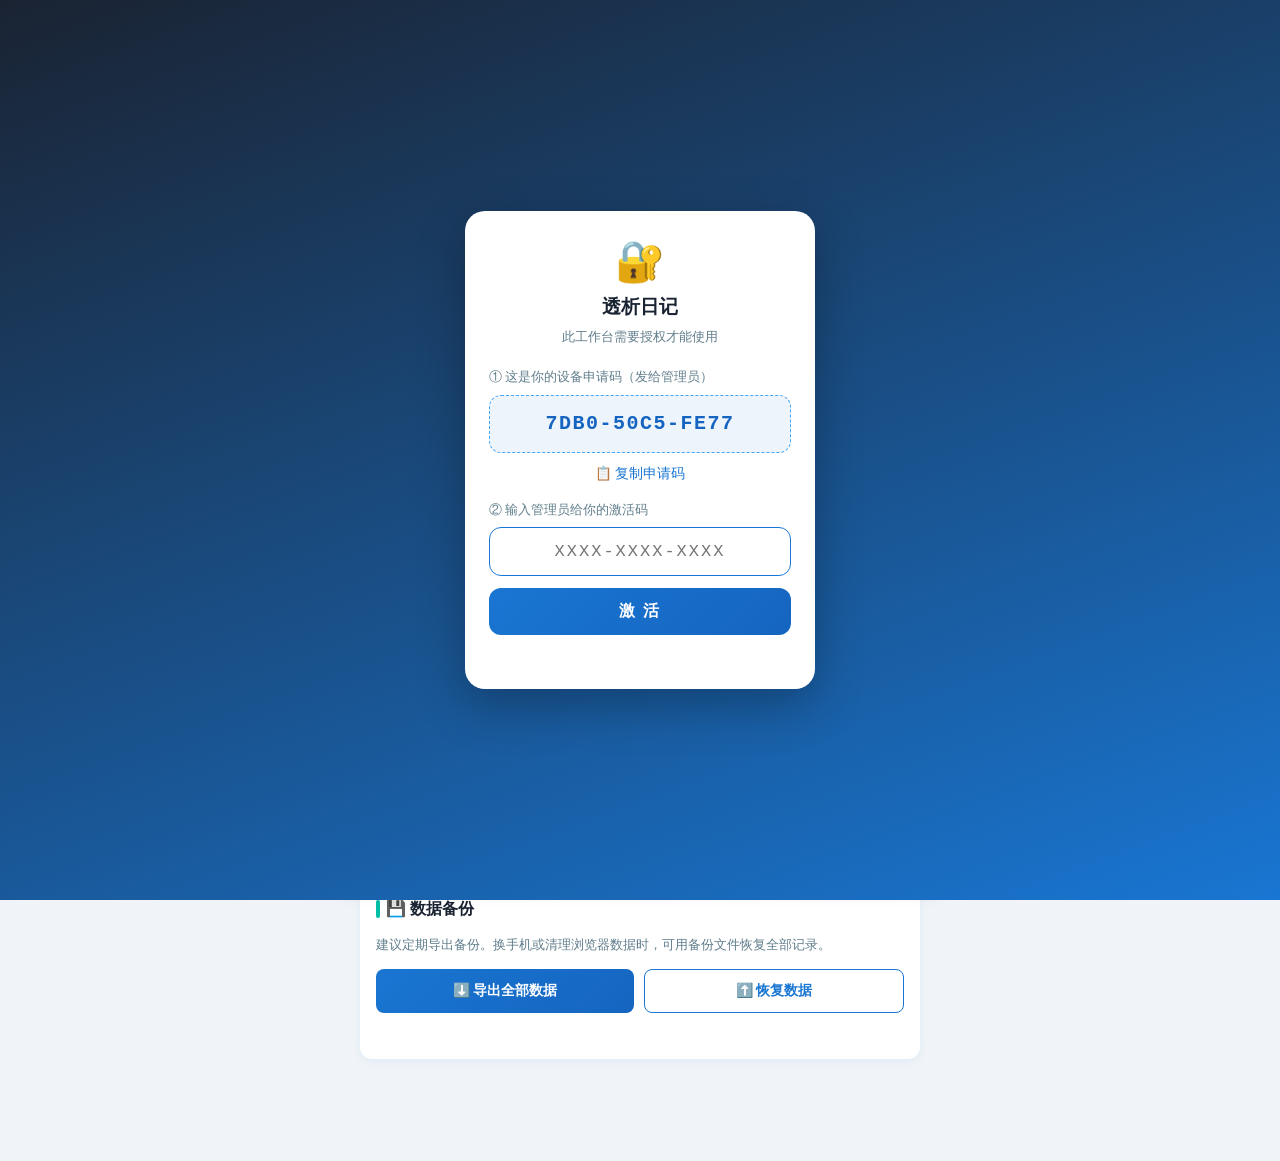
<file: index.html>
<!DOCTYPE html>
<html lang="zh-CN">
<head>
    <meta charset="UTF-8">
    <meta name="viewport" content="width=device-width, initial-scale=1.0, maximum-scale=1.0, user-scalable=no, viewport-fit=cover">
    <meta name="theme-color" content="#1976D2">
    <meta name="mobile-web-app-capable" content="yes">
    <meta name="apple-mobile-web-app-capable" content="yes">
    <meta name="apple-mobile-web-app-status-bar-style" content="default">
    <meta name="apple-mobile-web-app-title" content="透析日记">
    <link rel="manifest" href="manifest.json">
    <link rel="apple-touch-icon" sizes="180x180" href="icons/icon-192.png">
    <link rel="apple-touch-icon" href="icons/icon-192.png">
    <link rel="icon" type="image/png" sizes="192x192" href="icons/icon-192.png">
    <link rel="icon" type="image/svg+xml" href="icons/favicon.svg">
    <title>血液透析日记</title>
    <link rel="stylesheet" href="css/style.css">
    <script src="js/chart.umd.min.js" defer></script>
</head>
<body>
    <!-- 授权激活（一码一设备） -->
    <div id="actOverlay" class="act-overlay" style="display:none;">
        <div id="actBox" class="act-box">
            <div class="act-icon">🔐</div>
            <h2 class="act-title">透析日记</h2>
            <p class="act-sub">此工作台需要授权才能使用</p>
            <p class="act-label">① 这是你的设备申请码（发给管理员）</p>
            <div id="actReqCode" class="act-req-code">…</div>
            <button id="actCopyReq" class="act-copy-btn">📋 复制申请码</button>
            <p class="act-label">② 输入管理员给你的激活码</p>
            <input type="text" id="actInput" class="act-input" placeholder="XXXX-XXXX-XXXX" autocapitalize="characters" autocomplete="off" spellcheck="false">
            <button id="actSubmit" class="act-btn">激 活</button>
            <p id="actTip" class="act-tip"></p>
        </div>
    </div>

    <!-- 顶部标题栏 -->
    <header class="app-header">
        <h1>血液透析日记</h1>
        <button id="installBtn" class="install-btn hidden" aria-label="安装应用">安装</button>
    </header>

    <!-- 主内容区 -->
    <main id="app">

        <!-- Tab 1: 透析记录 -->
        <section id="tab-records" class="tab-page active">
            <!-- 第一次透析日期（小字条，点击设置） -->
            <div class="first-dialysis-bar" id="firstDialysisBar">
                <span class="fd-text" id="firstDialysisText" onclick="RecordManager.editFirstDate()"></span>
                <span class="fd-edit-wrap hidden" id="firstDialysisEdit">
                    <input type="date" id="firstDialysisDate" class="fd-input">
                    <button type="button" class="fd-ok" onclick="RecordManager.confirmFirstDate()">确定</button>
                    <button type="button" class="fd-cancel" onclick="RecordManager.cancelFirstDate()">取消</button>
                </span>
            </div>

            <!-- 干体重设置（默认折叠） -->
            <div class="card dry-weight-card collapsed" id="dryWeightCard">
                <h2 class="card-title collapse-toggle" id="dryWeightTitle" onclick="RecordManager.toggleDryWeight()">
                    <span class="collapse-icon" id="dryWeightIcon">▶</span>
                    干体重设置
                    <small class="collapse-tip" id="dryWeightTip">点击展开</small>
                </h2>
                <div class="collapse-body" id="dryWeightBody" style="display:none">
                    <p class="dry-weight-hint">干体重只需设置一次，后续自动带出用于计算涨水率</p>
                    <div class="dry-weight-row">
                        <input type="number" id="dryWeight" step="0.1" min="20" max="200" placeholder="如: 60.0" inputmode="decimal">
                        <span class="dry-weight-unit">kg</span>
                        <button type="button" id="saveDryWeightBtn" class="btn-primary">保存</button>
                    </div>
                </div>
                <div id="dryWeightDisplay" class="dry-weight-display hidden">
                    <span>当前干体重</span>
                    <strong id="dryWeightValue">— kg</strong>
                    <button type="button" id="editDryWeightBtn" class="btn-edit-small">修改</button>
                </div>
            </div>

            <!-- 新增记录表单（默认折叠） -->
            <div class="card form-collapse-card collapsed" id="recordFormCard">
                <h2 class="card-title collapse-toggle" id="formTitle" onclick="RecordManager.toggleForm()">
                    <span class="collapse-icon" id="recordFormIcon">▶</span>
                    新增透析记录
                    <small class="collapse-tip" id="recordFormTip">点击展开录入</small>
                </h2>
                <div class="collapse-body" id="recordFormBody" style="display:none">
                    <form id="recordForm" class="record-form">
                        <div class="form-row">
                            <label for="recordDate">日期</label>
                            <input type="date" id="recordDate" required inputmode="none">
                        </div>
                        <div class="form-row">
                            <label for="dialysisType">透析类型</label>
                            <select id="dialysisType" required>
                                <option value="HD">HD（血液透析）</option>
                                <option value="HDF">HDF（血液透析滤过）</option>
                                <option value="HP">HP（血液灌流）</option>
                                <option value="HFHD">HFHD（高通量透析）</option>
                                <option value="PD">PD（腹膜透析）</option>
                            </select>
                        </div>
                        <div class="form-row">
                            <label for="preWeight">透前体重 (kg)</label>
                            <input type="number" id="preWeight" step="0.1" min="20" max="200" placeholder="如: 65.5" required inputmode="decimal" enterkeyhint="next">
                            <span id="gainRateHint" class="gain-rate-hint"></span>
                        </div>
                        <div class="form-row">
                            <label for="clothesWeight">衣服重量 (kg) <small style="font-weight:400;color:var(--text-light)">选填，用于扣除计算涨水率</small></label>
                            <input type="number" id="clothesWeight" step="0.1" min="0" max="20" placeholder="如: 1.5" inputmode="decimal" enterkeyhint="next">
                        </div>
                        <div class="form-row">
                            <label>超滤量 (mL) <small style="font-weight:400;color:var(--text-light)">自动计算 = 透前体重 − 衣服 − 干体重</small></label>
                            <div class="uf-auto-box" id="ufAutoBox">
                                <span class="uf-value" id="ufValue">—</span>
                                <span class="uf-unit" id="ufUnit">mL</span>
                            </div>
                        </div>
                        <p class="uf-hint" id="ufHint"></p>
                        <div class="form-row">
                            <label for="postWeight">透后体重 (kg) <small style="font-weight:400;color:var(--text-light)">选填，下机后补填</small></label>
                            <input type="number" id="postWeight" step="0.1" min="20" max="200" placeholder="下机后填写" inputmode="decimal" enterkeyhint="next">
                        </div>
                        <div class="form-row">
                            <label>透析症状 <small style="font-weight:400;color:var(--text-light)">选填，点击选择</small></label>
                            <div class="symptom-tags" id="symptomTags">
                                <button type="button" class="symptom-tag" data-symptom="抽筋">抽筋</button>
                                <button type="button" class="symptom-tag" data-symptom="皮肤瘙痒">皮肤瘙痒</button>
                                <button type="button" class="symptom-tag" data-symptom="头晕">头晕</button>
                                <button type="button" class="symptom-tag" data-symptom="恶心呕吐">恶心呕吐</button>
                                <button type="button" class="symptom-tag" data-symptom="胸闷">胸闷</button>
                                <button type="button" class="symptom-tag" data-symptom="头痛">头痛</button>
                                <button type="button" class="symptom-tag" data-symptom="乏力">乏力</button>
                                <button type="button" class="symptom-tag" data-symptom="气短">气短</button>
                                <button type="button" class="symptom-tag" data-symptom="低血压">低血压</button>
                                <button type="button" class="symptom-tag" data-symptom="高血压">高血压</button>
                            </div>
                        </div>
                        <div class="form-row">
                            <label for="notes">备注</label>
                            <textarea id="notes" rows="2" placeholder="如有不适症状等可记录" enterkeyhint="done"></textarea>
                        </div>
                        <p class="form-tip">💡 可先保存透前数据，下机后再编辑补填透后体重</p>
                        <button type="submit" class="btn-primary">保存记录</button>
                        <button type="button" id="cancelEditBtn" class="btn-cancel hidden">取消编辑</button>
                    </form>
                </div>
            </div>

            <!-- 历史记录（主要区域，占大篇幅） -->
            <div class="card record-list-card">
                <div class="card-header-row">
                    <h2 class="card-title">历史记录</h2>
                    <span id="recordCount" class="badge">0 条</span>
                    <button type="button" id="exportBtn" class="btn-export">导出给医生</button>
                </div>
                <div id="recordList" class="record-list">
                    <p class="empty-hint">暂无记录，开始添加第一条吧</p>
                </div>
            </div>

            <!-- 数据备份与恢复 -->
            <div class="card backup-card">
                <h2 class="card-title">💾 数据备份</h2>
                <p class="backup-hint">建议定期导出备份。换手机或清理浏览器数据时，可用备份文件恢复全部记录。</p>
                <div class="backup-actions">
                    <button type="button" id="backupBtn" class="btn-backup">⬇️ 导出全部数据</button>
                    <button type="button" id="restoreBtn" class="btn-restore">⬆️ 恢复数据</button>
                </div>
                <input type="file" id="restoreFile" accept=".json,application/json" style="display:none">
                <p class="backup-status" id="backupStatus"></p>
            </div>
        </section>

        <!-- Tab 2: 统计 -->
        <section id="tab-stats" class="tab-page">
            <!-- 月份选择器 -->
            <div class="card">
                <div class="month-selector">
                    <button type="button" id="statsPrevMonth" class="month-nav-btn" aria-label="上个月">‹</button>
                    <span id="statsMonthLabel" class="month-label">2026年8月</span>
                    <button type="button" id="statsNextMonth" class="month-nav-btn" aria-label="下个月">›</button>
                </div>
            </div>

            <!-- 概览卡片 -->
            <div class="stats-overview">
                <div class="stat-card">
                    <span class="stat-value" id="monthDialysisCount">0</span>
                    <span class="stat-label">本月透析</span>
                </div>
                <div class="stat-card">
                    <span class="stat-value" id="monthAvgFluid">0 L</span>
                    <span class="stat-label">平均超滤量</span>
                </div>
                <div class="stat-card">
                    <span class="stat-value" id="monthAvgGainRate">—</span>
                    <span class="stat-label">平均涨水率</span>
                </div>
            </div>

            <!-- 体重趋势 -->
            <div class="card">
                <h2 class="card-title">体重变化趋势</h2>
                <div class="chart-container">
                    <canvas id="weightChart"></canvas>
                </div>
            </div>

            <!-- 超滤量趋势 -->
            <div class="card">
                <h2 class="card-title">超滤量趋势</h2>
                <div class="chart-container">
                    <canvas id="fluidChart"></canvas>
                </div>
                <p id="fluidChartNote" class="fluid-chart-note hidden"></p>
            </div>

            <!-- 透析类型占比 -->
            <div class="card">
                <h2 class="card-title">透析类型占比</h2>
                <div class="chart-container">
                    <canvas id="typeChart"></canvas>
                </div>
            </div>
        </section>

        <!-- Tab 3: 化验指标 -->
        <section id="tab-metrics" class="tab-page">
            <!-- 新增检查表单（默认折叠，点击标题展开） -->
            <div class="card metric-form-card collapsed" id="metricFormCard">
                <h2 class="card-title metric-form-toggle" id="metricFormTitle" onclick="MetricsManager.toggleForm()">
                    <span class="metric-toggle-icon" id="metricFormIcon">▶</span>
                    记录检查指标
                    <small class="metric-toggle-tip">点击展开录入</small>
                </h2>
                <div class="metric-form-body" id="metricFormBody" style="display:none">
                    <p class="metric-hint">定期复查后录入，各项均选填，有什么填什么，方便对比变化</p>
                    <form id="metricForm" class="metric-form">
                        <div class="form-row">
                            <label for="metricDate">检查日期</label>
                            <input type="date" id="metricDate" required inputmode="none">
                        </div>
                        <p class="metric-group-label">贫血 / 营养</p>
                        <div class="metric-input-grid">
                            <div class="metric-field">
                                <label for="metric_hb">血红蛋白 <small>g/L</small></label>
                                <input type="number" id="metric_hb" step="0.01" min="20" max="300" placeholder="目标 110-130" inputmode="decimal" enterkeyhint="next">
                            </div>
                            <div class="metric-field">
                                <label for="metric_alb">白蛋白 <small>g/L</small></label>
                                <input type="number" id="metric_alb" step="0.01" min="10" max="70" placeholder="目标 ≥40" inputmode="decimal" enterkeyhint="next">
                            </div>
                        </div>
                        <p class="metric-group-label">电解质</p>
                        <div class="metric-input-grid">
                            <div class="metric-field">
                                <label for="metric_k">血钾 <small>mmol/L</small></label>
                                <input type="number" id="metric_k" step="0.01" min="1" max="10" placeholder="目标 3.5-5.3" inputmode="decimal" enterkeyhint="next">
                            </div>
                            <div class="metric-field">
                                <label for="metric_na">血钠 <small>mmol/L</small></label>
                                <input type="number" id="metric_na" step="0.01" min="100" max="180" placeholder="目标 135-145" inputmode="decimal" enterkeyhint="next">
                            </div>
                            <div class="metric-field">
                                <label for="metric_ca">血钙 <small>mmol/L</small></label>
                                <input type="number" id="metric_ca" step="0.01" min="1" max="5" placeholder="目标 2.1-2.5" inputmode="decimal" enterkeyhint="next">
                            </div>
                            <div class="metric-field">
                                <label for="metric_p">血磷 <small>mmol/L</small></label>
                                <input type="number" id="metric_p" step="0.01" min="0.3" max="5" placeholder="目标 1.13-1.78" inputmode="decimal" enterkeyhint="done">
                            </div>
                        </div>
                        <p class="metric-group-label">骨代谢</p>
                        <div class="metric-input-grid">
                            <div class="metric-field">
                                <label for="metric_pth">甲状旁腺激素 PTH <small>pg/mL</small></label>
                                <input type="number" id="metric_pth" step="0.01" min="5" max="3000" placeholder="目标 150-300" inputmode="decimal" enterkeyhint="done">
                            </div>
                        </div>
                        <button type="submit" class="btn-primary">保存指标</button>
                        <button type="button" id="cancelMetricEditBtn" class="btn-cancel hidden">取消编辑</button>
                    </form>
                </div>
            </div>

            <!-- 指标记录表格（主要区域，占大篇幅） -->
            <div class="card metric-table-card">
                <div class="card-header-row">
                    <h2 class="card-title">检查记录</h2>
                    <span id="metricCount" class="badge">0 条</span>
                </div>
                <div class="metric-table-wrap">
                    <table class="metric-table" id="metricTable">
                        <thead></thead>
                        <tbody></tbody>
                    </table>
                </div>
                <p class="metric-legend">🔴 偏高于目标范围　🟠 低于目标范围　↑↓ 相对上次检查的变化</p>
                <p class="food-source">目标范围参考 KDOQI 指南及中国肾性贫血/CKD-MBD 诊疗指南（透析患者），仅供自我监测参考，具体以医生解读为准</p>
            </div>

            <!-- 透析充分性计算器（Kt/V） -->
            <div class="card metric-form-card collapsed" id="ktvCard">
                <h2 class="card-title metric-form-toggle" id="ktvTitle" onclick="MetricsManager.toggleKtv()">
                    <span class="metric-toggle-icon" id="ktvIcon">▶</span>
                    透析充分性计算（Kt/V）
                    <small class="metric-toggle-tip">点击展开计算</small>
                </h2>
                <div class="metric-form-body" id="ktvBody" style="display:none">
                    <p class="metric-hint">录入本次透析的化验与治疗参数，自动算出 Kt/V、URR 与是否达标</p>

                    <p class="metric-group-label">方式一：导入本次透析记录（可选）</p>
                    <div class="ktv-import-row">
                        <select id="ktvRecordSelect" class="ktv-select">
                            <option value="">选择一条透析记录自动带入</option>
                        </select>
                        <button type="button" class="btn-outline-small" onclick="MetricsManager.importFromRecord()">带入</button>
                    </div>

                    <p class="metric-group-label">血尿素氮（透前 / 透后）</p>
                    <div class="metric-input-grid">
                        <div class="metric-field">
                            <label for="ktv_bunPre">透前 BUN <small>mmol/L</small></label>
                            <input type="number" id="ktv_bunPre" step="0.01" min="1" max="80" placeholder="如 26.5" inputmode="decimal" enterkeyhint="next">
                        </div>
                        <div class="metric-field">
                            <label for="ktv_bunPost">透后 BUN <small>mmol/L</small></label>
                            <input type="number" id="ktv_bunPost" step="0.01" min="0.5" max="60" placeholder="如 7.2" inputmode="decimal" enterkeyhint="done">
                        </div>
                    </div>

                    <p class="metric-group-label">治疗参数</p>
                    <div class="metric-input-grid">
                        <div class="metric-field">
                            <label for="ktv_ufVol">超滤量 <small>mL</small></label>
                            <input type="number" id="ktv_ufVol" step="10" min="0" max="10000" placeholder="如 2000" inputmode="decimal" enterkeyhint="next">
                        </div>
                        <div class="metric-field">
                            <label for="ktv_duration">治疗时长 <small>小时</small></label>
                            <input type="number" id="ktv_duration" step="0.1" min="0.5" max="12" placeholder="如 4" inputmode="decimal" enterkeyhint="next">
                        </div>
                        <div class="metric-field">
                            <label for="ktv_preWeight">透前体重 <small>kg</small></label>
                            <input type="number" id="ktv_preWeight" step="0.1" min="20" max="200" placeholder="如 60" inputmode="decimal" enterkeyhint="next">
                        </div>
                        <div class="metric-field">
                            <label for="ktv_postWeight">透后体重 <small>kg</small></label>
                            <input type="number" id="ktv_postWeight" step="0.1" min="20" max="200" placeholder="自动算 = 透前 − 超滤" inputmode="decimal" enterkeyhint="done">
                        </div>
                    </div>

                    <!-- 不常用参数：使用默认值即可 -->
                    <div class="ktv-adv-toggle" onclick="MetricsManager.toggleKtvAdvanced()">
                        <span id="ktvAdvIcon">▶</span> 高级参数（一般无需修改）
                    </div>
                    <div id="ktvAdvBody" class="metric-input-grid" style="display:none">
                        <div class="metric-field">
                            <label for="ktv_age">年龄 <small>岁</small></label>
                            <input type="number" id="ktv_age" step="1" min="10" max="110" placeholder="选填，用于 Watson 公式" inputmode="numeric">
                        </div>
                        <div class="metric-field">
                            <label for="ktv_sex">性别</label>
                            <select id="ktv_sex" class="ktv-select">
                                <option value="male">男</option>
                                <option value="female">女</option>
                            </select>
                        </div>
                        <div class="metric-field">
                            <label for="ktv_height">身高 <small>cm</small></label>
                            <input type="number" id="ktv_height" step="0.5" min="100" max="220" placeholder="选填，如 170" inputmode="decimal">
                        </div>
                        <div class="metric-field">
                            <label for="ktv_v">尿素分布容积 V <small>L</small></label>
                            <input type="number" id="ktv_v" step="0.1" min="15" max="80" placeholder="留空则按体重×0.58" inputmode="decimal">
                        </div>
                    </div>

                    <!-- 计算结果 -->
                    <div class="ktv-result" id="ktvResult">
                        <div class="ktv-result-empty">录入 BUN 与治疗时长后自动计算</div>
                    </div>

                    <form id="ktvSaveForm" class="ktv-save-row hidden">
                        <input type="date" id="ktvSaveDate" class="ktv-select">
                        <button type="submit" class="btn-primary">保存这次结果</button>
                    </form>

                    <div id="ktvHistory"></div>

                    <p class="food-source">公式：Kt/V(sp) = −ln(R − 0.008×t) + (4 − 3.5R)×UF/W（Daugirdas 第二版）；URR = (透前−透后)/透前×100%。目标 Kt/V ≥ 1.2、URR ≥ 65%（KDOQI / 中国血液透析充分性共识）。本工具仅供自我监测，实际透析剂量请以医院检测（如 Kt/V 机器测定）为准</p>
                </div>
            </div>
        </section>

        <!-- Tab 4: 血压记录 -->
        <section id="tab-bp" class="tab-page">
            <!-- 摘要卡：最近一次 + 近7天平均 -->
            <div class="card bp-summary-card">
                <h2 class="card-title">血压概况</h2>
                <div id="bpSummary"></div>
            </div>

            <!-- 录入表单（默认折叠） -->
            <div class="card metric-form-card collapsed" id="bpFormCard">
                <h2 class="card-title metric-form-toggle" id="bpFormTitle" onclick="BpManager.toggleForm()">
                    <span class="metric-toggle-icon" id="bpFormIcon">▶</span>
                    记录血压
                    <small class="metric-toggle-tip">点击展开录入</small>
                </h2>
                <div class="metric-form-body" id="bpFormBody" style="display:none">
                    <p class="metric-hint">居家自测血压随手记，自动判断高低并画出变化趋势</p>
                    <form id="bpForm" class="bp-form">
                        <div class="bp-input-row">
                            <div class="bp-field">
                                <label for="bpSys">收缩压（高压）<small>mmHg</small></label>
                                <input type="number" id="bpSys" inputmode="numeric" min="40" max="300" placeholder="如 130" required enterkeyhint="next">
                            </div>
                            <span class="bp-slash">/</span>
                            <div class="bp-field">
                                <label for="bpDia">舒张压（低压）<small>mmHg</small></label>
                                <input type="number" id="bpDia" inputmode="numeric" min="20" max="200" placeholder="如 80" required enterkeyhint="next">
                            </div>
                        </div>
                        <div class="bp-input-row">
                            <div class="bp-field">
                                <label for="bpPulse">脉搏 <small>次/分（选填）</small></label>
                                <input type="number" id="bpPulse" inputmode="numeric" min="20" max="250" placeholder="如 72" enterkeyhint="next">
                            </div>
                            <div class="bp-field">
                                <label for="bpDate">日期</label>
                                <input type="date" id="bpDate" inputmode="none">
                            </div>
                            <div class="bp-field">
                                <label for="bpTime">时间</label>
                                <input type="time" id="bpTime" inputmode="none">
                            </div>
                        </div>
                        <div class="bp-field bp-note-field">
                            <label for="bpNote">备注 <small>选填，如：服药后、头晕、运动后</small></label>
                            <input type="text" id="bpNote" maxlength="60" placeholder="记点什么，方便日后回想当时情况" enterkeyhint="done">
                        </div>
                        <button type="submit" class="btn-primary">保存记录</button>
                        <button type="button" id="cancelBpEditBtn" class="btn-cancel hidden">取消编辑</button>
                    </form>
                </div>
            </div>

            <!-- 趋势图 -->
            <div class="card" id="bpChartWrap">
                <div class="card-header-row">
                    <h2 class="card-title">血压趋势</h2>
                    <span class="bp-chart-hint">最近 14 次</span>
                </div>
                <div class="bp-chart-box">
                    <canvas id="bpChart"></canvas>
                </div>
                <p class="bp-legend">🔴 收缩压　🔵 舒张压　⚪ 脉搏（虚线）</p>
            </div>
            <div class="card hidden" id="bpChartEmpty">
                <p class="empty-hint">记录满 2 次后这里会显示血压变化曲线</p>
            </div>

            <!-- 记录列表 -->
            <div class="card">
                <div class="card-header-row">
                    <h2 class="card-title">全部记录</h2>
                    <span id="bpCount" class="badge">0 条</span>
                </div>
                <div id="bpList" class="bp-list">
                    <p class="empty-hint">暂无血压记录</p>
                </div>
                <p class="food-source">血压分级依据《中国高血压防治指南》及透析患者常用参考值，仅供自我监测，具体以医生判断为准</p>
            </div>
        </section>
        <!-- Tab 5: 钾/磷含量食物 -->
        <section id="tab-foods" class="tab-page">
            <div class="card">
                <!-- 矿物质/营养素切换：钾 / 磷 / 优质蛋白 -->
                <div class="mineral-switch" id="mineralSwitch">
                    <button type="button" class="mineral-switch-btn active" data-mineral="k">钾含量</button>
                    <button type="button" class="mineral-switch-btn" data-mineral="p">磷含量</button>
                    <button type="button" class="mineral-switch-btn" data-mineral="pr">优质蛋白</button>
                </div>
                <h2 class="card-title" id="foodCardTitle">钾含量食物参考</h2>
                <p class="food-intro" id="foodIntro">
                    透析患者需控制钾摄入，每日建议 <strong>2-3g</strong> 钾。
                </p>
                <p class="food-disclaimer" id="foodDisclaimer">仅供参考，具体以实际食物钾含量为准</p>
                <div class="food-search-box">
                    <input type="text" id="foodSearch" placeholder="搜索食物名称，如：香蕉、菠菜..." autocomplete="off" inputmode="search" enterkeyhint="search">
                    <span class="food-search-icon">🔍</span>
                </div>
                <div id="foodSearchResult" class="food-search-result"></div>
                <div class="food-tabs" id="foodLevelTabs">
                    <button class="food-tab-btn active" data-level="low">
                        <span class="food-tab-icon green"></span><span class="food-tab-label">低钾</span>
                        <small class="food-tab-range">&lt;150mg</small>
                    </button>
                    <button class="food-tab-btn" data-level="mid">
                        <span class="food-tab-icon yellow"></span><span class="food-tab-label">中钾</span>
                        <small class="food-tab-range">150-250mg</small>
                    </button>
                    <button class="food-tab-btn" data-level="high">
                        <span class="food-tab-icon red"></span><span class="food-tab-label">高钾</span>
                        <small class="food-tab-range">&gt;250mg</small>
                    </button>
                </div>
                <div class="food-sort-bar">
                    <button type="button" id="foodSortBtn" class="food-sort-btn" onclick="App.toggleFoodSortMode()">⇅ 调整类别顺序</button>
                    <span class="food-sort-hint hidden" id="foodSortHint">按住右侧 ≡ 上下拖动分类，改完点「完成」</span>
                </div>
                <div id="foodList" class="food-list"></div>
                <p class="food-source" id="foodSource">数据来源：《中国食物成分表·标准版（第6版）》+《成人慢性肾脏病食养指南（2024年版）》+ 武汉第三医院/复旦中山医院透析患者饮食指南</p>
            </div>
        </section>

        <!-- Tab 6: 任务管理 -->
        <section id="tab-tasks" class="tab-page">
            <div class="card">
                <h2 class="card-title">任务管理</h2>
                <div id="taskDueBanner" class="task-due-banner hidden"></div>
                <form id="taskForm" class="task-form">
                    <input type="text" id="taskInput" placeholder="输入任务名称..." maxlength="50" required inputmode="text" enterkeyhint="done">
                    <input type="date" id="taskDate" class="task-date-input" aria-label="任务日期">
                    <input type="time" id="taskTime" class="task-time-input" aria-label="提醒时间" step="300">
                    <button type="submit" class="btn-primary">添加</button>
                </form>
                <div id="taskList" class="task-list">
                    <p class="empty-hint">暂无任务</p>
                </div>
            </div>
        </section>

    </main>

    <!-- 底部导航 -->
    <nav class="bottom-nav">
        <button class="nav-btn active" data-tab="records">
            <svg viewBox="0 0 24 24" width="24" height="24" fill="currentColor">
                <path d="M19 3h-4.18C14.4 1.84 13.3 1 12 1s-2.4.84-2.82 2H5c-1.1 0-2 .9-2 2v14c0 1.1.9 2 2 2h14c1.1 0 2-.9 2-2V5c0-1.1-.9-2-2-2zM7 17v-2h6v2H7zm10 0h-2v-2h2v2zm0-4H7v-2h10v2z"/>
            </svg>
            <span>记录</span>
        </button>
        <button class="nav-btn" data-tab="stats">
            <svg viewBox="0 0 24 24" width="24" height="24" fill="currentColor">
                <path d="M3.5 18.5l6-6.01 4 4L22 6.92l-1.41-1.41-7.09 7.97-4-4L2 17l1.5 1.5z"/>
            </svg>
            <span>统计</span>
        </button>
        <button class="nav-btn" data-tab="metrics">
            <svg viewBox="0 0 24 24" width="24" height="24" fill="currentColor">
                <path d="M13 11.33 18 18H6l5-6.67V6h2m3.96-4H7.04c-.42 0-.65.48-.39.81L9 6v4.67L3.2 18.4c-.49.66-.02 1.6.8 1.6h16c.82 0 1.29-.94.8-1.6L15 10.67V6l2.35-3.19c.26-.33.03-.81-.39-.81z"/>
            </svg>
            <span>指标</span>
        </button>
        <button class="nav-btn" data-tab="bp">
            <svg viewBox="0 0 24 24" width="24" height="24" fill="currentColor">
                <path d="M20.57 14.86L22 13.43 20.57 12 17 15.57 8.43 7 12 3.43 10.57 2 9.14 3.43 7.71 2 5.57 4.14 4.14 2.71 2.71 4.14 4.14 5.57 2 7.71 3.43 9.14 2 10.57 3.43 12 7 8.43 15.57 17 12 20.57 13.43 22 14.86 20.57 16.29 22 18.43 19.86 19.86 21.29 21.29 19.86 19.86 18.43 22 16.29 20.57 14.86zM12 15.5c-1.93 0-3.5-1.57-3.5-3.5s1.57-3.5 3.5-3.5 3.5 1.57 3.5 3.5-1.57 3.5-3.5 3.5z"/>
            </svg>
            <span>血压</span>
        </button>
        <button class="nav-btn" data-tab="foods">
            <svg viewBox="0 0 24 24" width="24" height="24" fill="currentColor">
                <path d="M11 9H9V2H7v7H5V2H3v7c0 2.12 1.66 3.84 3.75 3.97V22h2.5v-9.03C11.34 12.84 13 11.12 13 9V2h-2v7zm5-3v8h2.5v8H21V2c-2.76 0-5 2.24-5 4z"/>
            </svg>
            <span>食物</span>
        </button>
        <button class="nav-btn" data-tab="tasks">
            <svg viewBox="0 0 24 24" width="24" height="24" fill="currentColor">
                <path d="M19 3h-4.18C14.4 1.84 13.3 1 12 1s-2.4.84-2.82 2H5c-1.1 0-2 .9-2 2v14c0 1.1.9 2 2 2h14c1.1 0 2-.9 2-2V5c0-1.1-.9-2-2-2zm-7 0c.55 0 1 .45 1 1s-.45 1-1 1-1-.45-1-1 .45-1 1-1zm-2 14l-4-4 1.41-1.41L10 14.17l6.59-6.59L18 9l-8 8z"/>
            </svg>
            <span>任务</span>
        </button>
    </nav>

    <!-- Toast 提示 -->
    <div id="toast" class="toast"></div>

    <script src="js/foods.js" defer></script>
    <script src="js/foods-extra.js" defer></script>
    <script src="js/foods-update.js" defer></script>
    <script src="js/tasks.js" defer></script>
    <script src="js/blood-pressure.js" defer></script>
    <script src="js/metrics.js" defer></script>
    <script src="js/records.js" defer></script>
    <script src="js/stats.js" defer></script>
    <script src="js/backup.js" defer></script>
    <script src="js/activation.js" defer></script>
    <script src="js/app.js" defer></script>
</body>
</html>
</file>
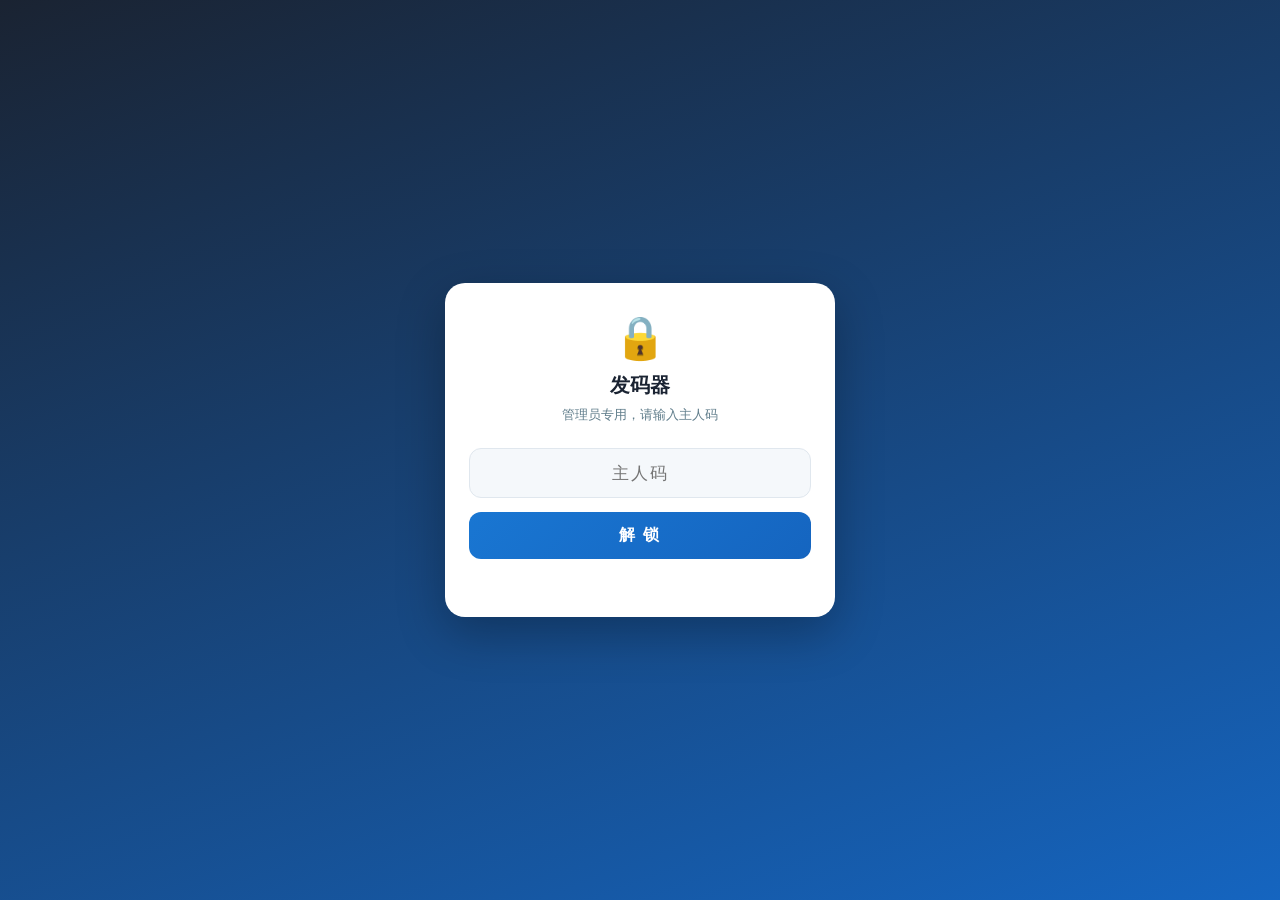
<file: issuer/issuer.html>
<!DOCTYPE html>
<html lang="zh-CN">
<head>
<meta charset="UTF-8">
<meta name="viewport" content="width=device-width, initial-scale=1.0, maximum-scale=1.0, user-scalable=no, viewport-fit=cover">
<meta name="theme-color" content="#1565C0">
<meta name="mobile-web-app-capable" content="yes">
<meta name="apple-mobile-web-app-capable" content="yes">
<meta name="apple-mobile-web-app-status-bar-style" content="default">
<meta name="apple-mobile-web-app-title" content="发码器">
<link rel="manifest" href="manifest.json">
<link rel="apple-touch-icon" href="icon-key-192.png">
<link rel="icon" type="image/png" href="icon-key-192.png">
<title>发码器 · 管理员专用</title>
<style>
* { margin: 0; padding: 0; box-sizing: border-box; }
body {
    font-family: -apple-system, BlinkMacSystemFont, "PingFang SC", "Microsoft YaHei", sans-serif;
    background: linear-gradient(160deg, #1A2332 0%, #1565C0 100%);
    min-height: 100vh;
    display: flex;
    align-items: center;
    justify-content: center;
    padding: 20px;
    -webkit-tap-highlight-color: transparent;
}
.card {
    width: 100%;
    max-width: 390px;
    background: #fff;
    border-radius: 20px;
    padding: 30px 24px;
    box-shadow: 0 16px 48px rgba(0,0,0,.28);
    text-align: center;
}
h1 { font-size: 20px; color: #1A2332; margin-bottom: 6px; }
.sub { font-size: 13px; color: #607D8B; margin-bottom: 22px; line-height: 1.6; }
label { display: block; font-size: 13px; color: #607D8B; text-align: left; margin-bottom: 6px; }
input {
    width: 100%;
    padding: 14px;
    font-size: 17px;
    letter-spacing: 2px;
    text-align: center;
    font-family: 'SF Mono', Menlo, Consolas, monospace;
    border: 1.5px solid #E0E7EE;
    border-radius: 12px;
    background: #F5F8FB;
    outline: none;
    margin-bottom: 14px;
}
input:focus { border-color: #1976D2; background: #fff; }
button {
    width: 100%;
    padding: 13px;
    font-size: 16px;
    font-weight: 600;
    letter-spacing: 2px;
    color: #fff;
    background: linear-gradient(135deg, #1976D2, #1565C0);
    border: none;
    border-radius: 12px;
    cursor: pointer;
    -webkit-tap-highlight-color: transparent;
}
button:active { transform: scale(.98); }
button.plain {
    background: #fff;
    color: #1976D2;
    border: 1.5px solid #1976D2;
    margin-top: 10px;
    letter-spacing: 1px;
}
.result { display: none; margin-top: 18px; }
.code {
    font-family: 'SF Mono', Menlo, Consolas, monospace;
    font-size: 24px;
    font-weight: 700;
    letter-spacing: 2px;
    color: #1565C0;
    background: #EDF4FC;
    border: 1.5px dashed #42A5F5;
    border-radius: 12px;
    padding: 16px 10px;
    margin-bottom: 12px;
    user-select: all;
    -webkit-user-select: all;
}
.tip { font-size: 12px; color: #90A4AE; margin-top: 14px; line-height: 1.6; }
.err { color: #E53935; font-size: 13px; margin-top: 10px; min-height: 18px; }
.install {
    display: none;
    margin-top: 16px;
    font-size: 12.5px;
    color: #1565C0;
    background: #EDF4FC;
    border: 1px dashed #42A5F5;
    border-radius: 10px;
    padding: 10px;
    line-height: 1.6;
}
.hidden { display: none !important; }
/* 锁屏 */
#lockCard .lock-icon { font-size: 42px; margin-bottom: 10px; }
</style>
</head>
<body>

<!-- 主人码锁 -->
<div class="card" id="lockCard">
    <div class="lock-icon">🔒</div>
    <h1>发码器</h1>
    <p class="sub">管理员专用，请输入主人码</p>
    <input type="password" id="lockPass" placeholder="主人码" autocomplete="current-password">
    <button id="lockBtn">解 锁</button>
    <p class="err" id="lockErr"></p>
</div>

<!-- 发码主界面 -->
<div class="card hidden" id="mainCard">
    <h1>🔑 发码器</h1>
    <p class="sub" id="ownerBadge" style="display:none;color:#43A047;font-weight:600;">👑 主人设备 · 已免密进入</p>
    <p class="sub">对方把他设备上的「申请码」发给你，<br>粘贴到下面，生成只对他设备有效的激活码。</p>
    <label>对方的申请码</label>
    <input id="req" placeholder="XXXX-XXXX-XXXX" autocapitalize="characters" autocomplete="off" spellcheck="false">
    <button id="genBtn">生成激活码</button>
    <button class="plain" id="pasteBtn" style="margin-top:10px;">📋 粘贴申请码并生成（无需键盘）</button>
    <p class="err" id="err"></p>
    <div class="result" id="result">
        <label>发给对方的激活码</label>
        <div class="code" id="out"></div>
        <button class="plain" id="copyBtn">📋 复制激活码</button>
    </div>
    <div class="install" id="installTip">
        📲 想加到桌面？手机浏览器菜单里点「添加到主屏幕」即可
    </div>
    <p class="tip">⚠️ 此页面含发码能力，请勿将地址与主人码告知他人</p>
</div>

<script>
// ===== 配置：与工作台 activation.js 保持一致 =====
var SECRET = 'HF-DIALYSIS-SECRET-2026-X7Q';
var OWNER_CODE = 'xyyhhtl2026';
var LOCK_KEY = 'issuer_unlocked';
var OWNER_DEV_KEY = 'act_owner_dev';  // 工作台标记的「主人设备」（同域名 localStorage 共享）

// 是否本机已被工作台标记为主人设备
function isOwnerDevice() {
    try { return localStorage.getItem(OWNER_DEV_KEY) === 'true'; } catch (e) { return false; }
}

function norm(s) { return (s || '').toUpperCase().replace(/[^A-Z0-9]/g, ''); }
function fmt12(hex) { return hex.slice(0, 12).toUpperCase().replace(/(.{4})/g, '$1-').replace(/-$/, ''); }
async function sha256(str) {
    var buf = new TextEncoder().encode(str);
    var d = await crypto.subtle.digest('SHA-256', buf);
    return Array.from(new Uint8Array(d)).map(function(b){ return b.toString(16).padStart(2, '0'); }).join('');
}
async function derive(req) { return fmt12(await sha256(SECRET + '|' + norm(req))); }

// ===== 锁 =====
function unlockUI() {
    document.getElementById('lockCard').classList.add('hidden');
    document.getElementById('mainCard').classList.remove('hidden');
    if (isOwnerDevice()) {
        document.getElementById('ownerBadge').style.display = 'block';
    }
}
async function tryLock() {
    var v = document.getElementById('lockPass').value;
    if (norm(v) === norm(OWNER_CODE)) {
        sessionStorage.setItem(LOCK_KEY, '1');
        // 输对主人码时，顺手把本机也标记为主人设备（对应工作台的标记）
        try { localStorage.setItem(OWNER_DEV_KEY, 'true'); } catch (e) {}
        unlockUI();
    } else {
        document.getElementById('lockErr').textContent = '主人码不正确';
        document.getElementById('lockPass').value = '';
    }
}

// ===== 发码 =====
async function gen() {
    var req = norm(document.getElementById('req').value);
    var err = document.getElementById('err');
    var res = document.getElementById('result');
    if (!/^[0-9A-F]{12}$/.test(req)) { err.textContent = '这不是有效的申请码：设备申请码为 12 位数字/A-F（如 142161A0B9D5）。请到工作台激活页复制申请码，不要粘贴网址或其他文字'; res.style.display = 'none'; return; }
    err.textContent = '';
    document.getElementById('out').textContent = await derive(req);
    res.style.display = 'block';
}
async function copyOut() {
    var t = document.getElementById('out').textContent;
    try {
        await navigator.clipboard.writeText(t);
        var b = document.getElementById('copyBtn');
        b.textContent = '✅ 已复制';
        setTimeout(function(){ b.textContent = '📋 复制激活码'; }, 1500);
    } catch (e) {}
}

// ===== 粘贴生成（键盘弹不出时用） =====
async function pasteGen() {
    var err = document.getElementById('err');
    try {
        var text = await navigator.clipboard.readText();
        if (!text) throw new Error('empty');
        document.getElementById('req').value = text.trim();
        gen();
    } catch (e) {
        err.textContent = '剪贴板读取未授权，请点输入框长按粘贴';
        var inp = document.getElementById('req');
        inp.focus();
        inp.click();
    }
}

// ===== 启动 =====
document.getElementById('pasteBtn').addEventListener('click', pasteGen);
document.getElementById('lockBtn').addEventListener('click', tryLock);
document.getElementById('lockPass').addEventListener('keydown', function(e){ if (e.key === 'Enter') tryLock(); });
document.getElementById('genBtn').addEventListener('click', gen);
document.getElementById('req').addEventListener('keydown', function(e){ if (e.key === 'Enter') gen(); });
document.getElementById('copyBtn').addEventListener('click', copyOut);

// 已解锁（本次会话）或本机是主人设备 → 直接进入
if (sessionStorage.getItem(LOCK_KEY) === '1' || isOwnerDevice()) {
    sessionStorage.setItem(LOCK_KEY, '1');
    unlockUI();
}

// PWA
if ('serviceWorker' in navigator) {
    window.addEventListener('load', function() {
        navigator.serviceWorker.register('sw.js').catch(function(){});
    });
}
</script>
</body>
</html>
</file>
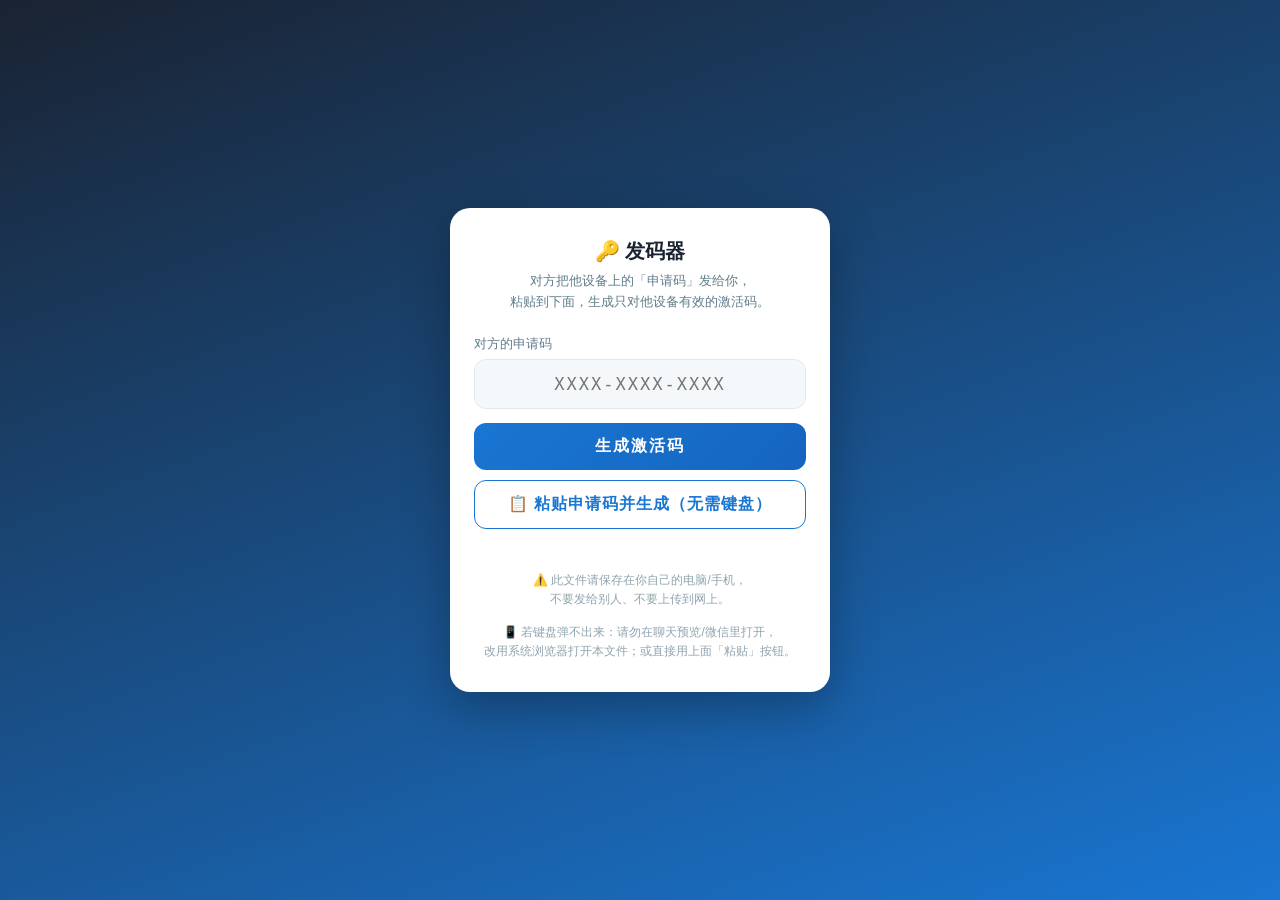
<file: latest/iss-9x27fk4m.html>
<!DOCTYPE html>
<html lang="zh-CN">
<head>
<meta charset="UTF-8">
<meta name="viewport" content="width=device-width, initial-scale=1.0">
<title>发码器 · 透析日记（管理员专用）</title>
<style>
* { margin: 0; padding: 0; box-sizing: border-box; }
body {
    font-family: -apple-system, BlinkMacSystemFont, "PingFang SC", "Microsoft YaHei", sans-serif;
    background: linear-gradient(160deg, #1A2332 0%, #1976D2 100%);
    min-height: 100vh;
    display: flex;
    align-items: center;
    justify-content: center;
    padding: 20px;
}
.card {
    width: 100%;
    max-width: 380px;
    background: #fff;
    border-radius: 20px;
    padding: 30px 24px;
    box-shadow: 0 16px 48px rgba(0,0,0,.28);
    text-align: center;
}
h1 { font-size: 20px; color: #1A2332; margin-bottom: 6px; }
.sub { font-size: 13px; color: #607D8B; margin-bottom: 22px; line-height: 1.6; }
label { display: block; font-size: 13px; color: #607D8B; text-align: left; margin-bottom: 6px; }
input {
    width: 100%;
    padding: 14px;
    font-size: 17px;
    letter-spacing: 2px;
    text-align: center;
    font-family: 'SF Mono', Menlo, Consolas, monospace;
    border: 1.5px solid #E0E7EE;
    border-radius: 12px;
    background: #F5F8FB;
    outline: none;
    margin-bottom: 14px;
}
input:focus { border-color: #1976D2; background: #fff; }
button {
    width: 100%;
    padding: 13px;
    font-size: 16px;
    font-weight: 600;
    letter-spacing: 2px;
    color: #fff;
    background: linear-gradient(135deg, #1976D2, #1565C0);
    border: none;
    border-radius: 12px;
    cursor: pointer;
}
button.plain {
    background: #fff;
    color: #1976D2;
    border: 1.5px solid #1976D2;
    margin-top: 10px;
    letter-spacing: 1px;
}
.result {
    display: none;
    margin-top: 18px;
}
.code {
    font-family: 'SF Mono', Menlo, Consolas, monospace;
    font-size: 24px;
    font-weight: 700;
    letter-spacing: 2px;
    color: #1565C0;
    background: #EDF4FC;
    border: 1.5px dashed #42A5F5;
    border-radius: 12px;
    padding: 16px 10px;
    margin-bottom: 12px;
    user-select: all;
}
.tip { font-size: 12px; color: #90A4AE; margin-top: 14px; line-height: 1.6; }
.err { color: #E53935; font-size: 13px; margin-top: 10px; min-height: 18px; }
</style>
</head>
<body>
<div class="card">
    <h1>🔑 发码器</h1>
    <p class="sub">对方把他设备上的「申请码」发给你，<br>粘贴到下面，生成只对他设备有效的激活码。</p>
    <label>对方的申请码</label>
    <input id="req" placeholder="XXXX-XXXX-XXXX" autocapitalize="characters" autocomplete="off" spellcheck="false" inputmode="text">
    <button onclick="gen()">生成激活码</button>
    <button class="plain" id="pasteBtn" onclick="pasteGen()">📋 粘贴申请码并生成（无需键盘）</button>
    <p class="err" id="err"></p>
    <div class="result" id="result">
        <label>发给对方的激活码</label>
        <div class="code" id="out"></div>
        <button class="plain" onclick="copyOut()">📋 复制激活码</button>
    </div>
    <p class="tip">⚠️ 此文件请保存在你自己的电脑/手机，<br>不要发给别人、不要上传到网上。</p>
    <p class="tip">📱 若键盘弹不出来：请勿在聊天预览/微信里打开，<br>改用系统浏览器打开本文件；或直接用上面「粘贴」按钮。</p>
</div>
<script>
// 与 activation.js 中的 SECRET 保持一致；更换时两边同步改
var SECRET = 'HF-DIALYSIS-SECRET-2026-X7Q';

function norm(s) { return (s || '').toUpperCase().replace(/[^A-Z0-9]/g, ''); }
function fmt12(hex) { return hex.slice(0, 12).toUpperCase().replace(/(.{4})/g, '$1-').replace(/-$/, ''); }

async function sha256(str) {
    var buf = new TextEncoder().encode(str);
    var d = await crypto.subtle.digest('SHA-256', buf);
    return Array.from(new Uint8Array(d)).map(function(b){ return b.toString(16).padStart(2, '0'); }).join('');
}

async function gen() {
    var req = norm(document.getElementById('req').value);
    var err = document.getElementById('err');
    var res = document.getElementById('result');
    if (req.length < 8) { err.textContent = '申请码看起来不对，应为 12 位'; res.style.display = 'none'; return; }
    err.textContent = '';
    var h = await sha256(SECRET + '|' + req);
    document.getElementById('out').textContent = fmt12(h);
    res.style.display = 'block';
}

function copyOut() {
    var t = document.getElementById('out').textContent;
    navigator.clipboard.writeText(t).then(function() {
        var b = document.querySelector('button.plain');
        b.textContent = '✅ 已复制';
        setTimeout(function(){ b.textContent = '📋 复制激活码'; }, 1500);
    });
}

document.getElementById('req').addEventListener('keydown', function(e){ if (e.key === 'Enter') gen(); });

// 不依赖键盘：直接读取剪贴板里的申请码并生成
async function pasteGen() {
    var err = document.getElementById('err');
    var btn = document.getElementById('pasteBtn');
    try {
        var text = await navigator.clipboard.readText();
        if (!text) throw new Error('empty');
        document.getElementById('req').value = text.trim();
        gen();
    } catch (e) {
        err.textContent = '读取剪贴板未授权或不可用，请点输入框手动粘贴（长按→粘贴）';
        // 兜底：强制聚焦，尝试唤起键盘
        var inp = document.getElementById('req');
        inp.focus();
        inp.click();
    }
}
</script>
</body>
</html>
</file>
<file: css/style.css>
/* ===== 全局重置 ===== */
* {
    margin: 0;
    padding: 0;
    box-sizing: border-box;
}

:root {
    --primary: #1976D2;
    --primary-dark: #1565C0;
    --primary-light: #42A5F5;
    --accent: #00BFA6;
    --accent-dark: #00897B;
    --bg: #F0F4F8;
    --card-bg: #FFFFFF;
    --text: #1A2332;
    --text-secondary: #607D8B;
    --text-light: #90A4AE;
    --border: #E0E7EE;
    --danger: #E53935;
    --success: #43A047;
    --warning: #FB8C00;
    --shadow: 0 2px 8px rgba(25, 118, 210, 0.08);
    --shadow-lg: 0 4px 16px rgba(25, 118, 210, 0.12);
    --radius: 12px;
    --radius-sm: 8px;
}

html {
    -webkit-text-size-adjust: 100%;
    -webkit-tap-highlight-color: rgba(25, 118, 210, 0.08);
    /* 禁止双指缩放，页面始终适配手机屏幕宽度 */
    touch-action: pan-y;
    -ms-touch-action: pan-y;
    /* 注意：这里绝不能写 overflow-x: hidden。
       一旦 html/body 出现 overflow-x: hidden，浏览器会把根滚动容器换成 body，
       顶部标题栏和折叠头的 position: sticky 会整体失效（上滑后标题被页面上滚带走）。
       横向溢出改用 clip 处理，clip 不会创建滚动容器。
       clip 需要 Chrome 90+ / Safari 16+；更老的内核（旧安卓 WebView、
       部分国产 App 内嵌浏览器）会整条忽略，退化方案见文件末尾 @supports 块。 */
    overflow-x: clip;
}

body {
    font-family: -apple-system, BlinkMacSystemFont, "Segoe UI", "PingFang SC", "Hiragino Sans GB", "Microsoft YaHei", sans-serif;
    background: var(--bg);
    color: var(--text);
    line-height: 1.5;
    padding-bottom: 72px;
    min-height: 100vh;
    width: 100%;
    max-width: 100vw;
    overflow-x: clip;
    -webkit-font-smoothing: antialiased;
    -webkit-touch-callout: none;
    /* 允许触摸纵向滚动，禁止横向拖动与缩放 */
    -webkit-overflow-scrolling: touch;
    overscroll-behavior: none;
    touch-action: pan-y;
}

/* ===== 顶部标题栏 ===== */
.app-header {
    position: sticky;
    top: 0;
    z-index: 100;
    background: linear-gradient(135deg, var(--primary), var(--primary-dark));
    color: #fff;
    padding: 14px 20px;
    display: flex;
    align-items: center;
    justify-content: space-between;
    box-shadow: 0 2px 12px rgba(25, 118, 210, 0.3);
}

.app-header h1 {
    font-size: 19px;
    font-weight: 600;
    letter-spacing: 0.5px;
}

.install-btn {
    background: rgba(255,255,255,0.2);
    border: 1px solid rgba(255,255,255,0.4);
    color: #fff;
    padding: 6px 16px;
    border-radius: 20px;
    font-size: 13px;
    cursor: pointer;
    transition: all 0.2s;
}

.install-btn:active {
    background: rgba(255,255,255,0.3);
}

.hidden {
    display: none !important;
}

/* ===== 主内容区 ===== */
#app {
    max-width: 600px;
    margin: 0 auto;
    padding: 12px 14px;
}

/* ===== Tab 页面 ===== */
.tab-page {
    display: none;
    animation: fadeIn 0.25s ease;
}

.tab-page.active {
    display: block;
}

@keyframes fadeIn {
    from { opacity: 0; transform: translateY(6px); }
    to { opacity: 1; transform: translateY(0); }
}

/* ===== 卡片 ===== */
.card {
    background: var(--card-bg);
    border-radius: var(--radius);
    padding: 16px;
    margin-bottom: 14px;
    box-shadow: var(--shadow);
}

.card-title {
    font-size: 16px;
    font-weight: 600;
    margin-bottom: 14px;
    color: var(--text);
    display: flex;
    align-items: center;
    gap: 6px;
}

.card-title::before {
    content: "";
    display: inline-block;
    width: 4px;
    height: 18px;
    background: var(--accent);
    border-radius: 2px;
}

.card-header-row {
    display: flex;
    align-items: center;
    justify-content: space-between;
    margin-bottom: 14px;
}

.card-header-row .card-title {
    margin-bottom: 0;
}

.badge {
    background: var(--primary-light);
    color: #fff;
    font-size: 12px;
    padding: 2px 10px;
    border-radius: 10px;
    font-weight: 500;
}

/* ===== 干体重卡片 ===== */
.dry-weight-card {
    background: linear-gradient(135deg, #E3F2FD, #E0F2F1);
    border: 1.5px solid #BBDEFB;
}

.dry-weight-hint {
    font-size: 12px;
    color: var(--text-secondary);
    margin-bottom: 12px;
    line-height: 1.5;
}

.dry-weight-row {
    display: flex;
    align-items: stretch;
    gap: 8px;
}

.dry-weight-row input {
    flex: 1;
    padding: 14px 12px;
    border: 1.5px solid var(--border);
    border-radius: var(--radius-sm);
    font-size: 18px;
    font-weight: 600;
    background: #fff;
    -webkit-appearance: none;
    appearance: none;
    -webkit-user-select: text;
    user-select: text;
    touch-action: manipulation;
    box-sizing: border-box;
}

.dry-weight-row input:focus {
    outline: none;
    border-color: var(--primary);
    box-shadow: 0 0 0 3px rgba(25, 118, 210, 0.1);
}

.dry-weight-unit {
    display: flex;
    align-items: center;
    font-size: 16px;
    font-weight: 500;
    color: var(--text-secondary);
    padding: 0 4px;
}

.dry-weight-row .btn-primary {
    width: auto;
    padding: 14px 20px;
    white-space: nowrap;
}

.dry-weight-display {
    display: flex;
    align-items: center;
    gap: 10px;
    padding: 14px 16px;
    background: #fff;
    border-radius: var(--radius-sm);
    border: 1px solid var(--border);
}

.dry-weight-display span {
    font-size: 14px;
    color: var(--text-secondary);
}

.dry-weight-display strong {
    font-size: 22px;
    color: var(--primary);
    flex: 1;
}

.btn-edit-small {
    background: var(--primary);
    color: #fff;
    border: none;
    padding: 6px 16px;
    border-radius: 6px;
    font-size: 13px;
    cursor: pointer;
    -webkit-tap-highlight-color: transparent;
    touch-action: manipulation;
    min-height: 36px;
}

.btn-edit-small:active {
    opacity: 0.7;
}

/* 涨水率实时提示 */
.gain-rate-hint {
    font-size: 13px;
    font-weight: 500;
    min-height: 18px;
    margin-top: 2px;
}

.gain-rate-hint.normal { color: var(--success); }
.gain-rate-hint.warning { color: var(--warning); }
.gain-rate-hint.danger { color: var(--danger); }

/* 超滤量自动计算显示框 */
.uf-auto-box {
    display: flex;
    align-items: baseline;
    gap: 6px;
    padding: 10px 14px;
    background: linear-gradient(135deg, #E3F2FD 0%, #E8F5E9 100%);
    border: 1px solid #BBDEFB;
    border-radius: 10px;
    min-height: 44px;
}

.uf-value {
    font-size: 22px;
    font-weight: 700;
    color: var(--primary);
    letter-spacing: 0.3px;
    font-variant-numeric: tabular-nums;
}

.uf-value.uf-value-normal { color: var(--success); }
.uf-value.uf-value-warning { color: var(--warning); }
.uf-value.uf-value-danger { color: var(--danger); }

.uf-unit {
    font-size: 13px;
    color: var(--text-light);
    font-weight: 500;
}

.uf-hint {
    font-size: 12px;
    color: var(--text-light);
    margin: -6px 0 10px 2px;
    min-height: 16px;
    line-height: 1.4;
}

.uf-hint-ok { color: var(--success); }
.uf-hint-normal { color: var(--success); }
.uf-hint-warning { color: var(--warning); }
.uf-hint-danger { color: var(--danger); }
.uf-hint-warn { color: var(--warning); }

/* 记录卡片中的超滤量数值 */
.record-data-value.uf { color: #0277BD; font-weight: 600; }

/* 记录列表中的涨水率标签 */
.gain-rate-tag {
    display: inline-block;
    font-size: 11px;
    padding: 2px 8px;
    border-radius: 4px;
    font-weight: 500;
    margin-left: 6px;
}

.gain-rate-tag.normal { background: #E8F5E9; color: var(--success); }
.gain-rate-tag.warning { background: #FFF8E1; color: var(--warning); }
.gain-rate-tag.danger { background: #FFEBEE; color: var(--danger); }

/* ===== 表单 ===== */
.record-form .form-row,
.task-form {
    display: flex;
    flex-direction: column;
    margin-bottom: 12px;
    gap: 6px;
}

.record-form label {
    font-size: 13px;
    font-weight: 500;
    color: var(--text-secondary);
}

.record-form input,
.record-form select,
.record-form textarea,
.task-form input,
.food-search-box input {
    padding: 14px 12px;
    border: 1.5px solid var(--border);
    border-radius: var(--radius-sm);
    font-size: 16px; /* 16px 防止 iOS 自动放大 */
    background: #FAFBFC;
    transition: border-color 0.2s, box-shadow 0.2s;
    width: 100%;
    font-family: inherit;
    -webkit-appearance: none;
    -moz-appearance: none;
    appearance: none;
    -webkit-user-select: text;
    user-select: text;
    -webkit-tap-highlight-color: transparent;
    touch-action: manipulation;
    box-sizing: border-box;
}

/* select 保留箭头 */
.record-form select {
    -webkit-appearance: menulist;
    appearance: menulist;
}

.record-form input:focus,
.record-form select:focus,
.record-form textarea:focus,
.task-form input:focus {
    outline: none;
    border-color: var(--primary);
    box-shadow: 0 0 0 3px rgba(25, 118, 210, 0.1);
    background: #fff;
}

.record-form textarea {
    resize: vertical;
    min-height: 36px;
}

/* 任务卡片：压缩纵向留白 */
#tab-tasks .card {
    padding: 12px 14px 10px;
}

#tab-tasks .card .card-title {
    margin-bottom: 8px;
    font-size: 15px;
}

.task-form {
    flex-direction: row;
    align-items: stretch;
    gap: 5px;
    margin-bottom: 8px !important;
}

/* 任务表单整体降低高度，三者高度对齐 */
.task-form input[type="text"] {
    flex: 1 1 auto;
    min-width: 0;
    padding: 5px 10px;
    font-size: 16px; /* 16px 防 iOS 自动放大 */
}

/* 日期框：与输入框同行，紧凑显示（需提高优先级覆盖 .task-form input） */
/* 字号 16px 防 iOS 放大，scale 0.75 缩回视觉 12px */
.task-form input.task-date-input {
    flex: 0 0 auto;
    width: 112px;
    min-width: 112px;
    max-width: 112px;
    height: auto;
    padding: 0 2px;
    font-size: 16px;
    line-height: 1.2;
    text-align: center;
    font-family: inherit;
    transform: scale(0.75);
    transform-origin: center center;
    /* scale 后布局宽度远大于视觉宽度，用负 margin 收回，给文本框腾空间 */
    margin-left: -14px;
    margin-right: -14px;
    color: var(--text-secondary);
    background: #F7F9FB;
    border: 1px solid var(--border);
    border-radius: var(--radius-sm);
    -webkit-appearance: none;
    appearance: none;
    -webkit-tap-highlight-color: transparent;
}

.task-date-input:focus {
    outline: none;
    border-color: var(--primary);
    background: #fff;
}

/* 时间框：与日期框同风格，略窄 */
.task-form input.task-time-input {
    flex: 0 0 auto;
    width: 92px;
    min-width: 92px;
    max-width: 92px;
    height: auto;
    padding: 0 2px;
    font-size: 16px;
    line-height: 1.2;
    text-align: center;
    font-family: inherit;
    transform: scale(0.75);
    transform-origin: center center;
    margin-left: -11px;
    margin-right: -11px;
    color: var(--text-secondary);
    background: #F7F9FB;
    border: 1px solid var(--border);
    border-radius: var(--radius-sm);
    -webkit-appearance: none;
    appearance: none;
    -webkit-tap-highlight-color: transparent;
}

.task-form input.task-time-input:focus {
    outline: none;
    border-color: var(--primary);
    background: #fff;
}

/* 任务卡片上的时间小标签 */
.task-time-chip {
    display: inline-block;
    margin-left: 4px;
    padding: 0 5px;
    font-size: 10px;
    line-height: 1.5;
    color: var(--primary);
    background: rgba(25, 118, 210, 0.1);
    border-radius: 999px;
    vertical-align: middle;
}

/* 编辑器内的时间框 */
.task-time-edit {
    font-family: inherit;
    font-size: 16px;
    color: var(--text);
    padding: 5px 4px;
    border: 1px solid var(--primary);
    border-radius: 6px;
    background: #fff;
    -webkit-appearance: none;
    appearance: none;
    flex: 0 0 auto;
    width: 88px;
    outline: none;
    line-height: 1.3;
    min-height: 32px;
    box-sizing: border-box;
}

/* ===== 按钮 ===== */
.btn-primary {
    background: linear-gradient(135deg, var(--primary), var(--primary-dark));
    color: #fff;
    border: none;
    padding: 14px 24px;
    border-radius: var(--radius-sm);
    font-size: 16px;
    font-weight: 500;
    cursor: pointer;
    width: 100%;
    transition: opacity 0.2s, transform 0.1s;
    -webkit-tap-highlight-color: transparent;
    touch-action: manipulation;
}

.task-form .btn-primary {
    flex: 0 0 auto;
    width: auto;
    padding: 6px 14px;
    font-size: 15px;
    line-height: 1.35;
    white-space: nowrap;
}

.btn-primary:active {
    transform: scale(0.98);
    opacity: 0.9;
}

.btn-danger {
    background: var(--danger);
    color: #fff;
    border: none;
    padding: 8px 16px;
    border-radius: 6px;
    font-size: 13px;
    cursor: pointer;
    transition: opacity 0.2s;
    -webkit-tap-highlight-color: transparent;
    touch-action: manipulation;
    min-height: 36px;
}

.btn-danger:active {
    opacity: 0.7;
}

/* 编辑按钮 */
.btn-edit {
    background: var(--primary);
    color: #fff;
    border: none;
    padding: 8px 16px;
    border-radius: 6px;
    font-size: 13px;
    cursor: pointer;
    transition: opacity 0.2s;
    -webkit-tap-highlight-color: transparent;
    touch-action: manipulation;
    min-height: 36px;
}

.btn-edit:active {
    opacity: 0.7;
}

/* 取消编辑按钮 */
.btn-cancel {
    background: #ECEFF1;
    color: var(--text-secondary);
    border: 1.5px solid var(--border);
    padding: 14px 24px;
    border-radius: var(--radius-sm);
    font-size: 16px;
    font-weight: 500;
    cursor: pointer;
    width: 100%;
    margin-top: 8px;
    -webkit-tap-highlight-color: transparent;
    touch-action: manipulation;
}

.btn-cancel:active {
    opacity: 0.7;
}

/* 记录卡片操作按钮组 */
.record-item-actions {
    position: absolute;
    top: 12px;
    right: 12px;
    display: flex;
    gap: 6px;
}

.record-item-delete {
    /* 删除按钮样式继承 btn-danger */
}

/* ===== 记录列表 ===== */
.record-list {
    display: flex;
    flex-direction: column;
    gap: 10px;
}

.record-item {
    background: #FAFBFC;
    border: 1px solid var(--border);
    border-radius: var(--radius-sm);
    padding: 14px;
    display: flex;
    flex-direction: column;
    gap: 8px;
    position: relative;
    transition: box-shadow 0.2s;
}

.record-item:active {
    box-shadow: var(--shadow-lg);
}

.record-item-header {
    display: flex;
    align-items: center;
    justify-content: space-between;
}

.record-item-date {
    font-weight: 600;
    font-size: 15px;
}

.date-type-badge {
    display: inline-block;
    font-size: 11px;
    font-weight: 600;
    padding: 1px 6px;
    border-radius: 4px;
    margin-left: 4px;
    vertical-align: middle;
}
.date-type-badge.HD { background: #E3F2FD; color: #1565C0; }
.date-type-badge.HDF { background: #E0F2F1; color: #00695C; }
.date-type-badge.HP { background: #FFF3E0; color: #E65100; }
.date-type-badge.HFHD { background: #E8EAF6; color: #283593; }
.date-type-badge.PD { background: #F3E5F5; color: #6A1B9A; }

.record-type-tag {
    font-size: 12px;
    padding: 2px 8px;
    border-radius: 4px;
    font-weight: 500;
}

.record-type-tag.HD { background: #E3F2FD; color: #1565C0; }
.record-type-tag.HDF { background: #E0F2F1; color: #00695C; }
.record-type-tag.HP { background: #FFF3E0; color: #E65100; }
.record-type-tag.HFHD { background: #E8EAF6; color: #283593; }
.record-type-tag.PD { background: #F3E5F5; color: #6A1B9A; }

.record-item-data {
    display: flex;
    gap: 12px;
    flex-wrap: wrap;
}

.record-data-item {
    display: flex;
    flex-direction: column;
    gap: 2px;
}

.record-data-label {
    font-size: 11px;
    color: var(--text-light);
}

.record-data-value {
    font-size: 15px;
    font-weight: 600;
}

.record-data-value.weight-pre { color: var(--warning); }
.record-data-value.weight-post { color: var(--success); }
.record-data-value.fluid { color: var(--primary); }

.record-item-notes {
    font-size: 13px;
    color: var(--text-secondary);
    background: #FFF8E1;
    padding: 6px 10px;
    border-radius: 6px;
    border-left: 3px solid var(--warning);
}

/* ===== 空提示 ===== */
.empty-hint {
    text-align: center;
    color: var(--text-light);
    font-size: 14px;
    padding: 20px 0;
}

/* ===== 统计页 ===== */
.stats-overview {
    display: grid;
    grid-template-columns: repeat(3, 1fr);
    gap: 10px;
    margin-bottom: 14px;
}

.stat-card {
    background: var(--card-bg);
    border-radius: var(--radius);
    padding: 14px 8px;
    text-align: center;
    box-shadow: var(--shadow);
}

.stat-value {
    display: block;
    font-size: 24px;
    font-weight: 700;
    color: var(--primary);
    margin-bottom: 4px;
}

.stat-label {
    font-size: 12px;
    color: var(--text-secondary);
}

.chart-container {
    position: relative;
    height: 220px;
    width: 100%;
}

/* ===== 视频页 ===== */
.video-tabs {
    display: flex;
    gap: 8px;
    margin-bottom: 14px;
}

.video-tab-btn {
    flex: 1;
    padding: 9px;
    border: 1.5px solid var(--border);
    background: #FAFBFC;
    border-radius: var(--radius-sm);
    font-size: 14px;
    font-weight: 500;
    color: var(--text-secondary);
    cursor: pointer;
    transition: all 0.2s;
}

.video-tab-btn.active {
    background: var(--primary);
    color: #fff;
    border-color: var(--primary);
}

.video-list {
    display: flex;
    flex-direction: column;
    gap: 12px;
}

.video-card {
    display: flex;
    gap: 12px;
    padding: 12px;
    background: #FAFBFC;
    border: 1px solid var(--border);
    border-radius: var(--radius-sm);
    text-decoration: none;
    color: inherit;
    transition: box-shadow 0.2s;
    cursor: pointer;
}

.video-card:active {
    box-shadow: var(--shadow-lg);
}

.video-thumb {
    width: 100px;
    height: 64px;
    border-radius: 6px;
    background: linear-gradient(135deg, var(--primary-light), var(--accent));
    display: flex;
    align-items: center;
    justify-content: center;
    flex-shrink: 0;
    position: relative;
}

.video-thumb-icon {
    width: 0;
    height: 0;
    border-style: solid;
    border-width: 10px 0 10px 18px;
    border-color: transparent transparent transparent #fff;
    margin-left: 4px;
}

.video-thumb-icon::after {
    content: "";
}

.video-info {
    flex: 1;
    display: flex;
    flex-direction: column;
    justify-content: center;
    gap: 4px;
    min-width: 0;
}

.video-title {
    font-size: 14px;
    font-weight: 500;
    line-height: 1.35;
    overflow: hidden;
    display: -webkit-box;
    -webkit-line-clamp: 2;
    -webkit-box-orient: vertical;
}

.video-source {
    font-size: 12px;
    color: var(--text-light);
}

.video-duration {
    font-size: 11px;
    color: var(--primary);
    font-weight: 500;
}

/* ===== 食物页 ===== */
/* 矿物质切换（钾/磷）分段控件 */
.mineral-switch {
    display: flex;
    background: #EEF2F7;
    border-radius: var(--radius-sm);
    padding: 3px;
    margin-bottom: 14px;
}

.mineral-switch-btn {
    flex: 1;
    padding: 9px 0;
    border: none;
    background: transparent;
    border-radius: calc(var(--radius-sm) - 2px);
    font-size: 14px;
    font-weight: 500;
    color: var(--text-secondary);
    cursor: pointer;
    transition: all 0.2s;
    -webkit-tap-highlight-color: transparent;
    touch-action: manipulation;
}

.mineral-switch-btn.active {
    background: #fff;
    color: var(--primary);
    font-weight: 600;
    box-shadow: var(--shadow);
}

/* 食物数据来源标注 */
.food-source {
    font-size: 11px;
    color: var(--text-light);
    margin-top: 16px;
    margin-bottom: 0;
    padding-top: 10px;
    border-top: 1px dashed var(--border);
    line-height: 1.5;
}

.food-intro {
    font-size: 13px;
    color: var(--text-secondary);
    background: #E3F2FD;
    padding: 10px 12px;
    border-radius: var(--radius-sm);
    margin-bottom: 14px;
    line-height: 1.5;
}

/* ===== 食物搜索框 ===== */
.food-search-box {
    position: relative;
    margin-bottom: 14px;
}

.food-search-box input {
    padding-left: 38px;
}

.food-search-box input:focus {
    outline: none;
    border-color: var(--primary);
    box-shadow: 0 0 0 3px rgba(25, 118, 210, 0.1);
    background: #fff;
}

.food-search-icon {
    position: absolute;
    left: 12px;
    top: 50%;
    transform: translateY(-50%);
    font-size: 15px;
    pointer-events: none;
}

/* 搜索结果区域 */
.food-search-result {
    display: none;
    margin-bottom: 14px;
}

.food-search-result.active {
    display: block;
}

.food-search-result-title {
    font-size: 13px;
    font-weight: 600;
    color: var(--text-secondary);
    margin-bottom: 8px;
    padding-bottom: 4px;
    border-bottom: 1px solid var(--border);
}

.food-search-empty {
    text-align: center;
    color: var(--text-light);
    font-size: 14px;
    padding: 16px 0;
}

.food-tabs {
    display: flex;
    gap: 8px;
    margin-bottom: 14px;
}

.food-tab-btn {
    flex: 1;
    display: flex;
    flex-direction: column;
    align-items: center;
    gap: 4px;
    padding: 12px 4px;
    border: 1.5px solid var(--border);
    background: #FAFBFC;
    border-radius: var(--radius-sm);
    font-size: 14px;
    font-weight: 500;
    color: var(--text-secondary);
    cursor: pointer;
    transition: all 0.2s;
    -webkit-tap-highlight-color: transparent;
    touch-action: manipulation;
}

.food-tab-btn.active {
    background: #fff;
    border-color: var(--primary);
    color: var(--text);
    box-shadow: var(--shadow);
}

.food-tab-btn small {
    font-size: 10px;
    font-weight: 400;
    color: var(--text-light);
}

.food-tab-icon {
    width: 14px;
    height: 14px;
    border-radius: 50%;
}

.food-tab-icon.green { background: var(--success); }
.food-tab-icon.yellow { background: var(--warning); }
.food-tab-icon.red { background: var(--danger); }

.food-list {
    display: flex;
    flex-direction: column;
    gap: 14px;
}

.food-category-title {
    font-size: 13px;
    font-weight: 600;
    color: var(--text-secondary);
    margin-bottom: 8px;
    padding-bottom: 4px;
    border-bottom: 1px solid var(--border);
}

/* 食物类别折叠 */
.food-category-group {
    margin-bottom: 10px;
    border: 1px solid var(--border);
    border-radius: var(--radius-sm);
    /* 注意：不能设置 overflow:hidden，否则折叠头的吸顶(sticky)会失效 */
}

/* 展开时：折叠头顶部圆角、内容底部圆角；折叠时：折叠头全圆角 */
.food-category-group.expanded .food-category-header {
    border-radius: var(--radius-sm) var(--radius-sm) 0 0;
}

.food-category-group:not(.expanded) .food-category-header {
    border-radius: var(--radius-sm);
}

.food-category-group.expanded .food-category-body {
    border-radius: 0 0 var(--radius-sm) var(--radius-sm);
}

.food-category-header {
    display: flex;
    align-items: center;
    gap: 8px;
    padding: 12px 14px;
    background: #F5F7FA;
    cursor: pointer;
    -webkit-tap-highlight-color: transparent;
    touch-action: manipulation;
    min-height: 44px;
    /* 吸顶：上滑后折叠按钮始终停留在屏幕顶部（顶部标题栏下方），随时可点击折叠 */
    position: sticky;
    top: var(--sticky-offset, 57px);
    z-index: 10;
    box-shadow: 0 1px 0 var(--border);
}

.food-category-header:active {
    opacity: 0.7;
}

.food-category-toggle {
    font-size: 10px;
    color: var(--primary);
    width: 14px;
    flex-shrink: 0;
}

.food-category-name {
    font-size: 14px;
    font-weight: 600;
    color: var(--text);
    flex: 1;
}

.food-category-count {
    font-size: 11px;
    color: var(--text-light);
}

.food-category-body {
    padding: 10px;
}

.food-grid {
    display: grid;
    grid-template-columns: repeat(2, 1fr);
    gap: 8px;
}

.food-item {
    padding: 10px 8px;
    border-radius: var(--radius-sm);
    text-align: center;
    border: 1px solid;
}

.food-item.low {
    background: #E8F5E9;
    border-color: #C8E6C9;
}

.food-item.mid {
    background: #FFF8E1;
    border-color: #FFE0B2;
}

.food-item.high {
    background: #FFEBEE;
    border-color: #FFCDD2;
}

/* 蛋白模式下颜色语义反转：透析患者需保证蛋白摄入，高蛋白=绿色（推荐） */
.protein-mode .food-item.high {
    background: #E8F5E9;
    border-color: #C8E6C9;
}

.protein-mode .food-item.mid {
    background: #FFF8E1;
    border-color: #FFE0B2;
}

.protein-mode .food-item.low {
    background: #F3F4F6;
    border-color: #E5E7EB;
}

.protein-mode .food-tab-btn[data-level="low"] .food-tab-icon {
    background: #A0AEC0;
}

.protein-mode .food-tab-btn[data-level="high"] .food-tab-icon {
    background: var(--success);
}

.food-item-name {
    font-size: 14px;
    font-weight: 500;
    margin-bottom: 2px;
}

.food-item-k {
    font-size: 12px;
    color: var(--text-secondary);
}

.food-item-tip {
    font-size: 10px;
    color: var(--text-light);
    margin-top: 4px;
}

/* ===== 任务页 ===== */
.task-list {
    display: flex;
    flex-direction: column;
    gap: 6px;
    margin-top: 10px;
}

.task-item {
    display: flex;
    align-items: center;
    gap: 10px;
    padding: 12px;
    background: #FAFBFC;
    border: 1px solid var(--border);
    border-radius: var(--radius-sm);
    transition: opacity 0.2s;
}

.task-item.done {
    opacity: 0.5;
}

.task-item.done .task-text {
    text-decoration: line-through;
    color: var(--text-light);
}

.task-checkbox {
    width: 28px;
    height: 28px;
    border: 2px solid var(--primary);
    border-radius: 50%;
    cursor: pointer;
    display: flex;
    align-items: center;
    justify-content: center;
    flex-shrink: 0;
    -webkit-tap-highlight-color: transparent;
    touch-action: manipulation;
    transition: all 0.2s;
}

.task-checkbox.checked {
    background: var(--primary);
}

.task-checkbox.checked::after {
    content: "";
    width: 10px;
    height: 6px;
    border-left: 2.5px solid #fff;
    border-bottom: 2.5px solid #fff;
    transform: rotate(-45deg);
    margin-top: -2px;
}

/* 任务正文 + 日期（纵向两行） */
.task-main {
    flex: 1;
    min-width: 0;
    display: flex;
    flex-direction: column;
    gap: 3px;
}

.task-text {
    font-size: 15px;
    word-break: break-all;
    line-height: 1.35;
}

/* 任务元信息行：日期按钮 + 提醒按钮 */
.task-meta {
    display: flex;
    align-items: center;
    gap: 6px;
    flex-wrap: wrap;
}

.task-date {
    font-family: inherit;
    font-size: 11px;
    color: var(--text-light);
    display: inline-flex;
    align-items: center;
    gap: 3px;
    padding: 5px 9px;
    border-radius: 999px;
    background: #EFF3F7;
    border: 1px dashed transparent;
    cursor: pointer;
    -webkit-tap-highlight-color: transparent;
    touch-action: manipulation;
    line-height: 1.3;
    min-height: 30px;
    box-sizing: border-box;
    transition: background 0.15s, border-color 0.15s;
}

.task-date::before {
    content: "📅";
    font-size: 10px;
}

.task-date::after {
    content: "改";
    font-size: 9px;
    opacity: 0.55;
    margin-left: 1px;
}

.task-date:active {
    background: #E1E8EF;
    border-color: #B9C6D4;
}

.task-date.is-today {
    color: var(--primary);
    background: rgba(25, 118, 210, 0.1);
}

.task-date.is-past {
    color: var(--danger);
    background: rgba(229, 57, 53, 0.1);
}

.task-item.done .task-date {
    text-decoration: none;
}

/* 内联日期编辑器容器（input + 确定 + 取消），独占一整行 */
.task-date-editor {
    display: flex;
    align-items: center;
    gap: 5px;
    flex-wrap: wrap;
    width: 100%;
}

.task-date-edit {
    font-family: inherit;
    font-size: 16px;
    color: var(--text);
    padding: 5px 6px;
    border: 1px solid var(--primary);
    border-radius: 6px;
    background: #fff;
    -webkit-appearance: none;
    appearance: none;
    flex: 1 1 auto;
    min-width: 0;
    max-width: 126px;
    outline: none;
    line-height: 1.3;
    min-height: 32px;
    box-sizing: border-box;
}

.task-date-ok,
.task-date-cancel {
    font-family: inherit;
    font-size: 12px;
    line-height: 1;
    padding: 9px 7px;
    border-radius: 6px;
    border: none;
    cursor: pointer;
    -webkit-tap-highlight-color: transparent;
    touch-action: manipulation;
    white-space: nowrap;
    min-height: 32px;
    box-sizing: border-box;
    flex: 0 0 auto;
}

.task-date-ok {
    background: var(--primary);
    color: #fff;
}

.task-date-cancel {
    background: #ECEFF1;
    color: var(--text-secondary);
}

/* 加到日历提醒按钮 */
.task-cal-btn {
    font-family: inherit;
    font-size: 11px;
    color: var(--primary);
    background: rgba(25, 118, 210, 0.08);
    border: none;
    border-radius: 999px;
    padding: 5px 9px;
    cursor: pointer;
    -webkit-tap-highlight-color: transparent;
    touch-action: manipulation;
    line-height: 1.3;
    min-height: 30px;
    box-sizing: border-box;
    white-space: nowrap;
}

.task-cal-btn:active {
    background: rgba(25, 118, 210, 0.2);
}

/* 到期提醒条 */
.task-due-banner {
    font-size: 12px;
    color: var(--primary);
    background: rgba(25, 118, 210, 0.09);
    border-left: 3px solid var(--primary);
    border-radius: 6px;
    padding: 6px 10px;
    margin-bottom: 8px;
    line-height: 1.45;
}

.task-due-banner.has-overdue {
    color: var(--danger);
    background: rgba(229, 57, 53, 0.09);
    border-left-color: var(--danger);
}

.task-due-banner.hidden {
    display: none;
}

.task-delete {
    color: var(--danger);
    font-size: 22px;
    cursor: pointer;
    padding: 8px 12px;
    background: none;
    border: none;
    line-height: 1;
    -webkit-tap-highlight-color: transparent;
    touch-action: manipulation;
    min-width: 44px;
    min-height: 44px;
    display: flex;
    align-items: center;
    justify-content: center;
}

/* ===== 底部导航 ===== */
.bottom-nav {
    position: fixed;
    bottom: 0;
    left: 0;
    right: 0;
    background: #fff;
    display: flex;
    justify-content: space-around;
    padding: 6px 0;
    padding-bottom: calc(6px + env(safe-area-inset-bottom));
    box-shadow: 0 -2px 12px rgba(0,0,0,0.06);
    z-index: 100;
    max-width: 600px;
    margin: 0 auto;
}

.nav-btn {
    display: flex;
    flex-direction: column;
    align-items: center;
    gap: 2px;
    padding: 8px 6px;
    border: none;
    background: none;
    color: var(--text-light);
    font-size: 11px;
    cursor: pointer;
    transition: color 0.2s;
    -webkit-tap-highlight-color: transparent;
    touch-action: manipulation;
    min-width: 40px;
    min-height: 44px;
    flex: 1 1 0;
    justify-content: center;
}

.nav-btn svg {
    width: 22px;
    height: 22px;
    transition: fill 0.2s;
}

.nav-btn.active {
    color: var(--primary);
}

.nav-btn.active svg {
    fill: var(--primary);
}

/* ===== Toast ===== */
.toast {
    position: fixed;
    bottom: 90px;
    left: 50%;
    transform: translateX(-50%) translateY(20px);
    background: rgba(33, 33, 33, 0.9);
    color: #fff;
    padding: 10px 24px;
    border-radius: 24px;
    font-size: 14px;
    opacity: 0;
    transition: all 0.3s;
    pointer-events: none;
    z-index: 9999;
    white-space: nowrap;
}

.toast.show {
    opacity: 1;
    transform: translateX(-50%) translateY(0);
}

/* ===== 响应式适配 ===== */
@media (min-width: 768px) {
    .stats-overview {
        grid-template-columns: repeat(3, 1fr);
    }
    
    .food-grid {
        grid-template-columns: repeat(3, 1fr);
    }
    
    #app {
        padding: 16px 20px;
    }
}

/* iOS 安全区适配 */
@supports (padding: max(0px)) {
    .app-header {
        padding-top: max(14px, env(safe-area-inset-top));
    }
}

/* ===== 表单提示 ===== */
.form-tip {
    font-size: 12px;
    color: var(--text-light);
    margin-bottom: 8px;
    line-height: 1.5;
}

/* ===== 待补填标记 ===== */
.data-pending {
    color: var(--text-light);
    font-style: italic;
    font-size: 13px;
    font-weight: 400;
}

.pending-badge {
    display: inline-block;
    font-size: 10px;
    padding: 1px 6px;
    border-radius: 4px;
    background: #FFF3E0;
    color: #E65100;
    font-weight: 500;
    margin-left: 6px;
}

/* ===== 按月折叠 ===== */
.month-group {
    margin-bottom: 14px;
    border: 1px solid var(--border);
    border-radius: var(--radius-sm);
    /* 注意：不能设置 overflow:hidden，否则月份头的吸顶(sticky)会失效 */
    background: #fff;
}

/* 展开时：月份头顶部圆角、内容底部圆角；折叠时：月份头全圆角 */
.month-group.expanded .month-group-header {
    border-radius: var(--radius-sm) var(--radius-sm) 0 0;
}

.month-group:not(.expanded) .month-group-header {
    border-radius: var(--radius-sm);
}

.month-group.expanded .month-group-body {
    border-radius: 0 0 var(--radius-sm) var(--radius-sm);
}

.month-group-header {
    display: flex;
    align-items: center;
    gap: 8px;
    padding: 14px 16px;
    background: linear-gradient(135deg, #E3F2FD, #E8EAF6);
    cursor: pointer;
    -webkit-tap-highlight-color: transparent;
    touch-action: manipulation;
    min-height: 44px;
    /* 吸顶：上滑后月份折叠按钮始终停留在屏幕顶部（标题栏下方），随时可点击折叠 */
    position: sticky;
    top: var(--sticky-offset, 57px);
    z-index: 10;
    box-shadow: 0 1px 0 var(--border);
}

.month-group-header:active {
    opacity: 0.7;
}

.month-toggle-icon {
    font-size: 10px;
    color: var(--primary);
    width: 14px;
    flex-shrink: 0;
}

.month-group-title {
    font-size: 15px;
    font-weight: 600;
    color: var(--text);
    flex-shrink: 0;
}

.month-group-summary {
    font-size: 11px;
    color: var(--text-secondary);
    margin-left: auto;
    text-align: right;
    line-height: 1.4;
}

.month-group-body {
    padding: 10px;
    display: flex;
    flex-direction: column;
    gap: 10px;
}

/* ===== 月份选择器 ===== */
.month-selector {
    display: flex;
    align-items: center;
    justify-content: center;
    gap: 20px;
}

.month-label {
    font-size: 17px;
    font-weight: 600;
    color: var(--text);
    min-width: 120px;
    text-align: center;
}

.month-nav-btn {
    width: 40px;
    height: 40px;
    border-radius: 50%;
    border: 1.5px solid var(--border);
    background: #fff;
    font-size: 20px;
    color: var(--primary);
    cursor: pointer;
    display: flex;
    align-items: center;
    justify-content: center;
    -webkit-tap-highlight-color: transparent;
    touch-action: manipulation;
    transition: all 0.2s;
}

.month-nav-btn:active {
    background: var(--primary);
    color: #fff;
    border-color: var(--primary);
}

@media (max-width: 380px) {
    .month-group-summary {
        display: none;
    }
}

/* ===== 症状标签选择 ===== */
.symptom-tags {
    display: flex;
    flex-wrap: wrap;
    gap: 8px;
}

.symptom-tag {
    padding: 8px 14px;
    border: 1.5px solid var(--border);
    border-radius: 20px;
    background: #FAFBFC;
    font-size: 14px;
    color: var(--text-secondary);
    cursor: pointer;
    transition: all 0.15s;
    -webkit-tap-highlight-color: transparent;
    touch-action: manipulation;
    -webkit-appearance: none;
    appearance: none;
    -webkit-user-select: none;
    user-select: none;
}

.symptom-tag:active {
    transform: scale(0.96);
}

.symptom-tag.selected {
    background: #FFF3E0;
    border-color: var(--warning);
    color: var(--warning);
    font-weight: 500;
}

/* ===== 历史记录中的症状显示 ===== */
.record-symptom-row {
    display: flex;
    gap: 6px;
    flex-wrap: wrap;
}

.symptom-badge {
    display: inline-block;
    padding: 2px 8px;
    background: #FCE4EC;
    color: #C62828;
    border-radius: 4px;
    font-size: 12px;
}

/* ===== 导出按钮 ===== */
.btn-export {
    background: #E8EAF6;
    color: var(--primary);
    border: 1px solid var(--primary-light);
    padding: 6px 14px;
    border-radius: 20px;
    font-size: 13px;
    min-height: 36px;
    display: inline-flex;
    align-items: center;
    justify-content: center;
    cursor: pointer;
    transition: all 0.2s;
    -webkit-tap-highlight-color: transparent;
    touch-action: manipulation;
    white-space: nowrap;
}

.btn-export:active {
    transform: scale(0.96);
    background: #C5CAE9;
}

/* ===== 导出弹窗 ===== */
.export-modal {
    position: fixed;
    top: 0;
    left: 0;
    right: 0;
    bottom: 0;
    background: rgba(0, 0, 0, 0.5);
    z-index: 9999;
    display: flex;
    align-items: center;
    justify-content: center;
    padding: 16px;
}

.export-modal-content {
    background: #fff;
    border-radius: var(--radius);
    padding: 20px;
    max-width: 500px;
    width: 100%;
    max-height: 80vh;
    overflow-y: auto;
}

.export-modal-content h3 {
    margin-bottom: 8px;
    color: var(--primary);
}

.export-text {
    background: #F5F7FA;
    padding: 12px;
    border-radius: var(--radius-sm);
    font-size: 13px;
    line-height: 1.6;
    white-space: pre-wrap;
    word-break: break-all;
    margin-bottom: 12px;
    max-height: 50vh;
    overflow-y: auto;
    font-family: -apple-system, "PingFang SC", "Microsoft YaHei", monospace;
}

/* ===== 历史记录卡片头部按钮布局 ===== */
.card-header-row .btn-export {
    margin-left: auto;
}

/* ===== 第一次透析日期小字条 ===== */
.first-dialysis-bar {
    display: flex;
    align-items: center;
    justify-content: space-between;
    gap: 8px;
    background: var(--card-bg);
    border: 1px dashed #CFD8DC;
    border-radius: var(--radius-sm);
    padding: 8px 12px;
    margin-bottom: 10px;
    font-size: 12px;
    color: var(--text-secondary);
}

.first-dialysis-bar .fd-text {
    cursor: pointer;
    line-height: 1.5;
    -webkit-tap-highlight-color: transparent;
}

/* 编辑态容器：input + 确定 + 取消，一行排布，可换行 */
.first-dialysis-bar .fd-edit-wrap {
    display: flex;
    align-items: center;
    gap: 6px;
    flex-wrap: wrap;
    width: 100%;
}

.first-dialysis-bar .fd-ok,
.first-dialysis-bar .fd-cancel {
    font-family: inherit;
    font-size: 13px;
    line-height: 1;
    padding: 7px 12px;
    border-radius: 6px;
    border: none;
    cursor: pointer;
    -webkit-tap-highlight-color: transparent;
    touch-action: manipulation;
    white-space: nowrap;
}

.first-dialysis-bar .fd-ok {
    background: var(--primary, #1976D2);
    color: #fff;
}

.first-dialysis-bar .fd-cancel {
    background: #ECEFF1;
    color: var(--text-secondary, #607D8B);
}

.first-dialysis-bar .fd-text strong {
    color: var(--primary);
    font-size: 15px;
    margin: 0 2px;
}

.first-dialysis-bar .fd-text small {
    color: var(--text-light);
}

/* 字号 16px 防止 iOS 点击自动放大；编辑态下正常尺寸便于操作 */
.first-dialysis-bar .fd-input {
    flex: 0 0 auto;
    max-width: 160px;
    padding: 7px 10px;
    border: 1px solid var(--primary, #1976D2);
    border-radius: 6px;
    font-size: 16px;
    line-height: 1.3;
    min-height: 34px;
    box-sizing: border-box;
    background: #fff;
}

/* ===== 通用可折叠标题（记录页/指标页共用） ===== */
.collapse-toggle {
    cursor: pointer;
    display: flex;
    align-items: center;
    gap: 6px;
    margin-bottom: 0 !important;
    padding: 4px 0;
    user-select: none;
    -webkit-user-select: none;
    -webkit-tap-highlight-color: transparent;
}

.form-collapse-card:not(.collapsed) .collapse-toggle,
.dry-weight-card:not(.collapsed) .collapse-toggle {
    margin-bottom: 10px !important;
}

.collapse-icon {
    display: inline-block;
    font-size: 11px;
    color: var(--primary);
    transition: transform 0.2s;
    flex: 0 0 auto;
}

.collapse-tip {
    margin-left: auto;
    font-size: 12px;
    font-weight: 400;
    color: var(--text-light);
}

/* 折叠卡片：收起时更紧凑 */
.form-collapse-card {
    padding-bottom: 14px;
}

.form-collapse-card.collapsed,
.dry-weight-card.collapsed {
    padding-bottom: 0;
}

/* 干体重卡片折叠态：显示行也收紧 */
.dry-weight-card.collapsed .dry-weight-display {
    margin-top: 10px;
}

/* 历史记录卡片：作为页面主区域，给足高度 */
.record-list-card {
    min-height: calc(100vh - 260px);
}

/* ===== 化验指标页 ===== */

/* 表单卡片：折叠态更紧凑 */
.metric-form-card {
    padding-bottom: 14px;
}

/* 指标表单输入控件基础样式（字号 16px 防 iOS 点击自动放大） */
.metric-form input[type="date"],
.metric-form input[type="number"] {
    padding: 10px 12px;
    border: 1.5px solid var(--border);
    border-radius: var(--radius-sm);
    font-size: 16px;
    font-family: inherit;
    color: var(--text);
    background: #FAFBFC;
    width: 100%;
    box-sizing: border-box;
    -webkit-appearance: none;
    appearance: none;
    -webkit-tap-highlight-color: transparent;
}

.metric-form input[type="date"]:focus,
.metric-form input[type="number"]:focus {
    outline: none;
    border-color: var(--primary);
    box-shadow: 0 0 0 3px rgba(25, 118, 210, 0.1);
    background: #fff;
}

.metric-form-card.collapsed {
    padding-bottom: 0;
}

.metric-form-toggle {
    cursor: pointer;
    display: flex;
    align-items: center;
    gap: 6px;
    margin-bottom: 0 !important;
    padding: 4px 0;
    user-select: none;
    -webkit-user-select: none;
    -webkit-tap-highlight-color: transparent;
}

.metric-form-card:not(.collapsed) .metric-form-toggle {
    margin-bottom: 10px !important;
}

.metric-toggle-icon {
    display: inline-block;
    font-size: 11px;
    color: var(--primary);
    transition: transform 0.2s;
    flex: 0 0 auto;
}

.metric-toggle-tip {
    margin-left: auto;
    font-size: 12px;
    font-weight: 400;
    color: var(--text-light);
}

.metric-form-card:not(.collapsed) .metric-toggle-tip {
    display: none;
}

/* 表格卡片：作为页面主区域，给足高度 */
.metric-table-card {
    min-height: calc(100vh - 220px);
}

.metric-table-wrap {
    max-height: none;
}

.metric-hint {
    font-size: 13px;
    color: var(--text-light);
    margin-bottom: 12px;
}

.metric-group-label {
    font-size: 13px;
    font-weight: 600;
    color: var(--primary);
    margin: 14px 0 8px;
    padding-left: 8px;
    border-left: 3px solid var(--primary);
}

.metric-input-grid {
    display: grid;
    grid-template-columns: 1fr 1fr;
    gap: 10px;
}

.metric-field label {
    display: block;
    font-size: 13px;
    color: var(--text-secondary);
    margin-bottom: 5px;
}

.metric-field label small {
    color: var(--text-light);
    font-weight: 400;
}

.metric-field input {
    width: 100%;
    box-sizing: border-box;
    padding: 12px 10px;
    border: 1px solid #E0E0E0;
    border-radius: var(--radius-sm);
    font-size: 16px;
    background: #FAFBFC;
    transition: border-color 0.2s;
}

.metric-field input:focus {
    outline: none;
    border-color: var(--primary);
    background: #fff;
}

/* 指标表格：横向滚动 + 首列吸顶 */
.metric-table-wrap {
    overflow-x: auto;
    -webkit-overflow-scrolling: touch;
    margin: 0 -4px;
    padding: 0 4px;
}

.metric-table {
    width: 100%;
    min-width: 680px;
    border-collapse: collapse;
    font-size: 13px;
}

.metric-table th,
.metric-table td {
    padding: 9px 10px;
    text-align: center;
    white-space: nowrap;
    border-bottom: 1px solid #EEF1F5;
}

.metric-table thead th {
    position: sticky;
    top: 0;
    background: #F5F8FC;
    color: var(--text-secondary);
    font-weight: 600;
    font-size: 12px;
    padding: 8px 10px;
    vertical-align: bottom;
}

.metric-table thead th small {
    display: block;
    font-size: 10px;
    font-weight: 400;
    color: var(--text-light);
    margin-top: 2px;
}

/* 英文缩写下方的中文名（小字，比范围行略深便于识别） */
.metric-table thead th small.metric-th-cn {
    font-size: 10px;
    color: var(--text-secondary);
    margin-top: 1px;
    white-space: nowrap;
}

/* 首列（日期）滚动时吸在左侧 */
.metric-table .metric-date-col {
    position: sticky;
    left: 0;
    background: var(--card-bg);
    z-index: 1;
    text-align: left;
    font-weight: 600;
    color: var(--text);
}

.metric-table thead .metric-date-col {
    background: #F5F8FC;
    z-index: 2;
}

.metric-val.val-high {
    color: var(--danger);
    font-weight: 600;
}

.metric-val.val-low {
    color: #E65100;
    font-weight: 600;
}

.metric-trend {
    font-size: 10px;
    margin-left: 1px;
}

.metric-trend.up {
    color: var(--danger);
}

.metric-trend.down {
    color: #1565C0;
}

.metric-op {
    display: flex;
    gap: 6px;
    justify-content: center;
}

.metric-op-btn {
    border: none;
    background: none;
    font-size: 15px;
    padding: 4px 6px;
    cursor: pointer;
    border-radius: 6px;
    -webkit-tap-highlight-color: transparent;
}

.metric-op-btn:active {
    background: #F0F4F8;
}

.metric-empty {
    text-align: center;
    color: var(--text-light);
    font-size: 14px;
    padding: 24px 12px !important;
}

.metric-legend {
    font-size: 12px;
    color: var(--text-light);
    margin-top: 10px;
}


/* ===== 减水量趋势图：特殊透析类型颜色说明 ===== */
.fluid-chart-note {
    display: flex;
    flex-wrap: wrap;
    align-items: center;
    gap: 6px 14px;
    margin: 10px 0 0;
    font-size: 12px;
    color: var(--text-light);
    line-height: 1.6;
}

.fluid-chart-note.hidden {
    display: none;
}

.fluid-legend-item {
    display: inline-flex;
    align-items: center;
    gap: 5px;
    white-space: nowrap;
}

.fluid-legend-item i {
    display: inline-block;
    width: 11px;
    height: 11px;
    border-radius: 3px;
    flex: 0 0 auto;
}

/* ===== 食物类别排序 ===== */
.food-sort-bar {
    display: flex;
    align-items: center;
    justify-content: space-between;
    gap: 8px;
    margin: 10px 0;
}

.food-sort-btn {
    border: 1px solid var(--border);
    background: #fff;
    color: var(--text-secondary);
    font-size: 13px;
    padding: 6px 14px;
    border-radius: 999px;
    cursor: pointer;
    -webkit-tap-highlight-color: transparent;
}

.food-sort-btn.sorting {
    background: var(--primary);
    border-color: var(--primary);
    color: #fff;
    font-weight: 600;
}

.food-sort-hint {
    font-size: 12px;
    color: var(--text-light);
    text-align: right;
    line-height: 1.4;
}

.food-category-header.sort-mode {
    cursor: default;
}

/* 排序模式下类别组整体可拖动 */
.food-category-group.sort-draggable {
    transition: box-shadow 0.15s;
}

/* 拖动中的真实元素：留在文档流里占位（由占位块负责），本身不可见 */
.food-category-group.dragging {
    visibility: hidden;
    height: 0 !important;
    overflow: hidden;
    margin: 0 !important;
    padding: 0 !important;
}

/* 跟手浮动的幽灵元素（脱离文档流，不被屏幕边缘截断） */
.food-drag-ghost {
    position: fixed;
    left: 12px;
    right: 12px;
    top: 0;
    z-index: 999;
    pointer-events: none;
    background: #fff;
    border-radius: 10px;
    box-shadow: 0 10px 26px rgba(0, 0, 0, 0.22), 0 0 0 2px var(--primary) inset;
    opacity: 0.97;
    will-change: transform;
}

.food-drag-ghost .food-category-body {
    display: none;
}

/* 原位占位块：视觉上"挖一个洞"，指示落点 */
.food-drag-placeholder {
    border: 2px dashed var(--primary);
    border-radius: 10px;
    background: rgba(25, 118, 210, 0.06);
    margin: 8px 0;
    transition: all 0.12s ease;
}

/* 拖动滑块手柄（主类目右侧） */
.food-drag-handle {
    margin-left: auto;
    flex: 0 0 auto;
    width: 34px;
    height: 34px;
    display: inline-flex;
    align-items: center;
    justify-content: center;
    font-size: 18px;
    color: var(--text-light);
    background: #f2f4f6;
    border-radius: 8px;
    cursor: grab;
    touch-action: none;
    user-select: none;
    -webkit-user-select: none;
    -webkit-tap-highlight-color: transparent;
    letter-spacing: 1px;
}

.food-drag-handle:active {
    cursor: grabbing;
    background: var(--primary);
    color: #fff;
}

/* 排序模式下类别计数给按钮让位 */
.food-category-header.sort-mode .food-category-count {
    margin-left: 0;
}

/* ===== 血压记录模块 ===== */
.bp-summary-card {
    padding: 12px 14px 14px;
}
.bp-summary-card .card-title {
    margin-bottom: 8px;
}
.bp-empty-summary {
    font-size: 13px;
    color: var(--text-light);
    text-align: center;
    padding: 10px 0;
    margin: 0;
}

/* 最近一次大数值 */
.bp-summary-latest {
    display: flex;
    align-items: center;
    justify-content: space-between;
    gap: 10px;
    padding: 10px 12px;
    border-radius: 10px;
    background: #F5F8FB;
    border-left: 4px solid #90A4AE;
}
.bp-summary-val {
    display: flex;
    align-items: baseline;
    gap: 2px;
    line-height: 1;
}
.bp-summary-val b {
    font-size: 30px;
    font-weight: 700;
    color: var(--text);
}
.bp-summary-val span {
    font-size: 24px;
    color: var(--text-light);
    margin: 0 2px;
}
.bp-summary-val small {
    font-size: 11px;
    color: var(--text-light);
    margin-left: 4px;
}
.bp-summary-side {
    display: flex;
    flex-direction: column;
    align-items: flex-end;
    gap: 4px;
}
.bp-summary-when {
    font-size: 11px;
    color: var(--text-light);
}
.bp-pulse-mini {
    font-size: 11px;
    color: #E53935;
}

/* 分级颜色（左侧边框 + 数值强调色） */
.bp-summary-latest.bp-low    { border-left-color: #2196F3; }
.bp-summary-latest.bp-normal { border-left-color: #43A047; }
.bp-summary-latest.bp-high1  { border-left-color: #FB8C00; }
.bp-summary-latest.bp-high2  { border-left-color: #F4511E; }
.bp-summary-latest.bp-high3  { border-left-color: #E53935; }

.bp-summary-latest.bp-low    .bp-summary-val b { color: #1565C0; }
.bp-summary-latest.bp-normal .bp-summary-val b { color: #2E7D32; }
.bp-summary-latest.bp-high1  .bp-summary-val b { color: #EF6C00; }
.bp-summary-latest.bp-high2  .bp-summary-val b { color: #E64A19; }
.bp-summary-latest.bp-high3  .bp-summary-val b { color: #C62828; }

/* 分级小标签 */
.bp-level-tag {
    display: inline-block;
    font-size: 11px;
    line-height: 1.4;
    padding: 2px 8px;
    border-radius: 999px;
    white-space: nowrap;
    font-weight: 600;
}
.bp-level-tag.bp-low    { color: #1565C0; background: rgba(33,150,243,0.12); }
.bp-level-tag.bp-normal { color: #2E7D32; background: rgba(67,160,71,0.12); }
.bp-level-tag.bp-high1  { color: #EF6C00; background: rgba(251,140,0,0.14); }
.bp-level-tag.bp-high2  { color: #E64A19; background: rgba(244,81,30,0.13); }
.bp-level-tag.bp-high3  { color: #C62828; background: rgba(229,57,53,0.13); }

/* 近7天平均行 */
.bp-summary-avg {
    display: flex;
    flex-wrap: wrap;
    gap: 4px 12px;
    margin-top: 8px;
    font-size: 12px;
    color: var(--text-secondary);
}
.bp-summary-avg b {
    font-weight: 700;
}
.bp-normal-text { color: #2E7D32; }
.bp-low-text    { color: #1565C0; }
.bp-high1-text  { color: #EF6C00; }
.bp-high2-text  { color: #E64A19; }
.bp-high3-text  { color: #C62828; }

/* ===== 录入表单 ===== */
.bp-form {
    display: flex;
    flex-direction: column;
    gap: 10px;
}
.bp-input-row {
    display: flex;
    align-items: flex-end;
    gap: 8px;
    flex-wrap: wrap;
}
.bp-field {
    display: flex;
    flex-direction: column;
    gap: 4px;
    flex: 1 1 0;
    min-width: 0;
}
.bp-field label {
    font-size: 12px;
    color: var(--text-secondary);
}
.bp-field label small {
    color: var(--text-light);
    font-size: 11px;
}
.bp-field input {
    font-family: inherit;
    font-size: 16px;
    padding: 9px 10px;
    border: 1px solid #E0E0E0;
    border-radius: 8px;
    background: #FAFBFC;
    width: 100%;
    box-sizing: border-box;
    -webkit-appearance: none;
    appearance: none;
}
.bp-field input:focus {
    border-color: var(--primary);
    background: #fff;
    outline: none;
}
.bp-slash {
    font-size: 20px;
    color: var(--text-light);
    padding-bottom: 10px;
}
.bp-form .btn-primary {
    margin-top: 2px;
}

/* ===== 趋势图 ===== */
.bp-chart-hint {
    font-size: 11px;
    color: var(--text-light);
}
.bp-chart-box {
    position: relative;
    height: 200px;
    width: 100%;
}
.bp-chart-box canvas {
    width: 100% !important;
    height: 100% !important;
}
.bp-legend {
    font-size: 11px;
    color: var(--text-light);
    text-align: center;
    margin: 6px 0 0;
}

/* ===== 记录列表 ===== */
.bp-list {
    display: flex;
    flex-direction: column;
    gap: 12px;
}
.bp-day-group {
    display: flex;
    flex-direction: column;
    gap: 6px;
}
.bp-day-head {
    display: flex;
    align-items: center;
    gap: 8px;
    padding-bottom: 4px;
    border-bottom: 1px dashed #E0E6ED;
    flex-wrap: wrap;
}
.bp-day-date {
    font-size: 13px;
    font-weight: 600;
    color: var(--text);
}
.bp-day-avg {
    font-size: 11px;
    padding: 1px 7px;
    border-radius: 999px;
    background: #EFF3F7;
    color: var(--text-secondary);
}
.bp-day-avg.bp-low    { color: #1565C0; background: rgba(33,150,243,0.12); }
.bp-day-avg.bp-normal { color: #2E7D32; background: rgba(67,160,71,0.12); }
.bp-day-avg.bp-high1  { color: #EF6C00; background: rgba(251,140,0,0.14); }
.bp-day-avg.bp-high2  { color: #E64A19; background: rgba(244,81,30,0.13); }
.bp-day-avg.bp-high3  { color: #C62828; background: rgba(229,57,53,0.13); }
.bp-day-count {
    font-size: 11px;
    color: var(--text-light);
    margin-left: auto;
}
.bp-item {
    display: flex;
    align-items: center;
    gap: 8px;
    padding: 6px 8px;
    border-radius: 8px;
    background: #FAFBFC;
}
.bp-item-time {
    font-size: 12px;
    color: var(--text-secondary);
    min-width: 42px;
    font-variant-numeric: tabular-nums;
}
.bp-item-val {
    display: flex;
    align-items: baseline;
    gap: 1px;
    min-width: 96px;
}
.bp-item-val b {
    font-size: 17px;
    font-weight: 700;
    color: var(--text);
}
.bp-item-val small {
    font-size: 10px;
    color: var(--text-light);
    margin-left: 3px;
}
.bp-item-pulse {
    font-size: 11px;
    color: #E53935;
    margin-left: 6px;
}
.bp-item-ops {
    display: flex;
    gap: 2px;
    margin-left: auto;
}

/* 血压备注 */
.bp-note-field {
    flex: 1 1 100%;
}
.bp-item-wrap {
    display: flex;
    flex-direction: column;
    gap: 2px;
}
.bp-item-note {
    font-size: 12px;
    color: var(--text-secondary);
    background: #FFFDF3;
    border-left: 2px solid #FFD54F;
    border-radius: 0 6px 6px 0;
    padding: 3px 8px;
    margin: 0 0 0 8px;
    line-height: 1.45;
    word-break: break-word;
}

/* ===== 授权激活（一码一设备） ===== */
.act-overlay {
    position: fixed;
    inset: 0;
    z-index: 9999;
    display: flex;
    align-items: center;
    justify-content: center;
    padding: 24px;
    background: linear-gradient(160deg, #1A2332 0%, #1976D2 100%);
    transition: opacity .3s ease;
}
.act-overlay.act-hidden { opacity: 0; pointer-events: none; }

.act-box {
    width: 100%;
    max-width: 350px;
    background: #FFFFFF;
    border-radius: 20px;
    padding: 30px 24px 24px;
    box-shadow: 0 16px 48px rgba(0, 0, 0, .28);
    text-align: center;
    animation: actPop .32s cubic-bezier(.2, .9, .3, 1.2);
    max-height: 88vh;
    overflow-y: auto;
}
@keyframes actPop {
    from { opacity: 0; transform: translateY(14px) scale(.97); }
    to { opacity: 1; transform: none; }
}
.act-shake { animation: actShake .4s; }
@keyframes actShake {
    0%, 100% { transform: translateX(0); }
    20%, 60% { transform: translateX(-8px); }
    40%, 80% { transform: translateX(8px); }
}

.act-icon { font-size: 40px; line-height: 1; margin-bottom: 12px; }
.act-title { font-size: 19px; font-weight: 700; color: var(--text); margin-bottom: 6px; }
.act-sub { font-size: 13px; color: var(--text-secondary); margin-bottom: 20px; line-height: 1.6; }
.act-label { font-size: 12.5px; color: var(--text-secondary); text-align: left; margin-bottom: 8px; }

.act-input {
    display: block;
    width: 100%;
    padding: 14px 15px;
    margin-bottom: 12px;
    font-size: 17px;
    letter-spacing: 2px;
    text-align: center;
    font-family: 'SF Mono', Menlo, Consolas, monospace;
    color: var(--text);
    background: #F5F8FB;
    border: 1.5px solid var(--border);
    border-radius: 12px;
    outline: none;
    transition: border-color .18s, background .18s;
    -webkit-appearance: none;
    appearance: none;
}
.act-input:focus { border-color: var(--primary); background: #FFFFFF; }

.act-btn {
    display: block;
    width: 100%;
    padding: 13px;
    margin-top: 10px;
    font-size: 16px;
    font-weight: 600;
    letter-spacing: 2px;
    font-family: inherit;
    color: #FFFFFF;
    background: linear-gradient(135deg, var(--primary), var(--primary-dark));
    border: none;
    border-radius: 12px;
    cursor: pointer;
    transition: opacity .18s, transform .12s;
    -webkit-tap-highlight-color: transparent;
}
.act-btn:active { transform: scale(.98); }

.act-btn-plain {
    background: #FFFFFF;
    color: var(--primary);
    border: 1.5px solid var(--primary);
    letter-spacing: 1px;
}

.act-tip { min-height: 18px; margin-top: 12px; font-size: 13px; color: var(--text-secondary); }
.act-tip-err { color: var(--danger); }
.act-tip-ok { color: var(--success); }

.act-code-list {
    display: flex;
    flex-wrap: wrap;
    gap: 6px;
    margin-bottom: 12px;
    max-height: 190px;
    overflow-y: auto;
    padding: 4px;
}
.act-code-chip {
    font-family: 'SF Mono', Menlo, Consolas, monospace;
    font-size: 12.5px;
    background: #EDF4FC;
    color: var(--primary-dark);
    border: 1px solid #CFE0F5;
    border-radius: 7px;
    padding: 5px 8px;
    white-space: nowrap;
}
.act-empty { font-size: 13px; color: var(--text-light); padding: 8px; width: 100%; }

.act-copy-area {
    width: 100%;
    font-family: 'SF Mono', Menlo, Consolas, monospace;
    font-size: 13px;
    padding: 10px;
    border: 1px solid var(--border);
    border-radius: 10px;
    margin-bottom: 10px;
    resize: vertical;
    color: var(--text);
    background: #F5F8FB;
}

/* 激活页：申请码展示 */
.act-req-code {
    font-family: 'SF Mono', Menlo, Consolas, monospace;
    font-size: 20px;
    font-weight: 700;
    letter-spacing: 1.5px;
    color: var(--primary-dark);
    background: #EDF4FC;
    border: 1.5px dashed var(--primary-light);
    border-radius: 12px;
    padding: 13px 10px;
    margin-bottom: 8px;
    user-select: all;
    -webkit-user-select: all;
}

.act-copy-btn {
    display: inline-block;
    background: none;
    border: none;
    color: var(--primary);
    font-size: 13.5px;
    font-family: inherit;
    padding: 4px 10px;
    margin-bottom: 14px;
    cursor: pointer;
    -webkit-tap-highlight-color: transparent;
}

/* ===== 数据备份卡片 ===== */
.backup-card {
    margin-top: 12px;
}

.backup-hint {
    font-size: 13px;
    color: var(--text-secondary);
    line-height: 1.6;
    margin-bottom: 14px;
}

.backup-actions {
    display: flex;
    gap: 10px;
}

.btn-backup,
.btn-restore {
    flex: 1 1 0;
    min-width: 0;
    padding: 12px 8px;
    font-size: 14px;
    font-weight: 600;
    font-family: inherit;
    border-radius: var(--radius-sm);
    cursor: pointer;
    transition: opacity .18s, transform .12s;
    -webkit-tap-highlight-color: transparent;
}

.btn-backup {
    color: #fff;
    background: linear-gradient(135deg, var(--primary), var(--primary-dark));
    border: none;
}

.btn-restore {
    color: var(--primary);
    background: #fff;
    border: 1.5px solid var(--primary);
}

.btn-backup:active,
.btn-restore:active {
    transform: scale(.98);
}

.backup-status {
    min-height: 18px;
    margin-top: 12px;
    font-size: 13px;
    color: var(--text-secondary);
    line-height: 1.5;
}

.backup-status-ok {
    color: var(--success);
}

.backup-status-err {
    color: var(--danger);
}

/* ========== 透析充分性计算（Kt/V） ========== */
.ktv-import-row {
    display: flex;
    gap: 8px;
    align-items: center;
}

.ktv-select {
    flex: 1;
    min-width: 0;
    box-sizing: border-box;
    padding: 10px 8px;
    border: 1px solid #E0E0E0;
    border-radius: var(--radius-sm);
    font-size: 14px;
    background: #FAFBFC;
    color: var(--text-primary);
}

.ktv-adv-toggle {
    margin: 14px 0 8px;
    font-size: 13px;
    color: var(--text-light);
    cursor: pointer;
    user-select: none;
    padding: 6px 0;
}

.ktv-adv-toggle span {
    display: inline-block;
    width: 14px;
    font-size: 11px;
    color: var(--primary);
}

.ktv-result {
    margin-top: 16px;
}

.ktv-result-empty {
    padding: 18px 12px;
    text-align: center;
    font-size: 13px;
    color: var(--text-light);
    background: #F7F9FB;
    border-radius: var(--radius-md);
}

.ktv-main {
    display: grid;
    grid-template-columns: 1fr 1fr;
    gap: 10px;
}

.ktv-main-item {
    padding: 12px 10px;
    border-radius: var(--radius-md);
    text-align: center;
    border: 1px solid transparent;
}

.ktv-main-item.good {
    background: #EAF7EE;
    border-color: #C6E9D0;
}

.ktv-main-item.warn {
    background: #FFF6E5;
    border-color: #FBE0B0;
}

.ktv-main-item.bad {
    background: #FDECEC;
    border-color: #F7C9C9;
}

.ktv-main-label {
    font-size: 12px;
    color: var(--text-secondary);
    margin-bottom: 4px;
}

.ktv-main-value {
    font-size: 26px;
    font-weight: 700;
    line-height: 1.15;
    color: var(--text-primary);
}

.ktv-main-value small {
    font-size: 13px;
    font-weight: 500;
    margin-left: 1px;
}

.ktv-main-tag {
    margin-top: 4px;
    font-size: 11px;
    color: var(--text-light);
}

.ktv-detail {
    margin-top: 12px;
    border-top: 1px dashed #E8ECEF;
}

.ktv-detail-row {
    display: flex;
    justify-content: space-between;
    align-items: center;
    padding: 7px 2px;
    font-size: 13px;
    color: var(--text-secondary);
    border-bottom: 1px solid #F2F5F7;
}

.ktv-detail-row b {
    color: var(--text-primary);
    font-weight: 600;
}

.ktv-tips {
    margin-top: 10px;
    padding: 10px 12px;
    background: #F5F9FF;
    border-radius: var(--radius-sm);
    font-size: 12.5px;
    line-height: 1.6;
    color: var(--text-secondary);
}

.ktv-tips p {
    margin: 0 0 4px;
}

.ktv-tips p:last-child {
    margin-bottom: 0;
}

.ktv-save-row {
    display: flex;
    gap: 8px;
    margin-top: 14px;
}

.ktv-save-row .btn-primary {
    flex: 1;
    margin: 0;
}

.ktv-history-title {
    margin: 16px 0 6px;
    font-size: 13px;
    font-weight: 600;
    color: var(--primary);
}

.ktv-history-row {
    display: flex;
    align-items: center;
    gap: 10px;
    padding: 8px 4px;
    font-size: 13px;
    color: var(--text-secondary);
    border-bottom: 1px solid #F2F5F7;
}

.ktv-history-row span:first-child {
    min-width: 78px;
}

.ktv-history-row b.good {
    color: #2E9E5B;
}

.ktv-history-row b.bad {
    color: #D9534F;
}

.ktv-history-row .metric-op-btn {
    margin-left: auto;
}

/* Kt/V 历史：每条可展开参数 */
.ktv-history-item {
    border-bottom: 1px solid #F2F5F7;
}

.ktv-history-item.open {
    background: #FAFCFD;
    border-radius: var(--radius-sm);
}

.ktv-history-item .ktv-history-row {
    border-bottom: none;
}

.ktv-history-date {
    min-width: 74px;
    font-variant-numeric: tabular-nums;
}

.ktv-history-urr {
    min-width: 68px;
}

.ktv-detail-btn {
    margin-left: auto;
    padding: 4px 8px;
    border: 1px solid #DCE3E8;
    background: #fff;
    border-radius: 999px;
    font-size: 11px;
    color: var(--text-secondary);
    cursor: pointer;
    white-space: nowrap;
}

.ktv-detail-btn:active {
    background: #F0F4F7;
}

.ktv-history-item .metric-op-btn {
    margin-left: 2px;
}

.ktv-history-detail {
    padding: 2px 8px 8px;
    animation: fadeIn 0.18s ease;
}

.ktv-history-detail .ktv-detail-row {
    padding: 5px 0;
    font-size: 12.5px;
}

/* ===== 指标页：表单/计算器展开后标题吸顶 =====
   展开后页面会变长，上滑看数据时标题始终停在顶部标题栏下方，
   不用滑回顶部就能点标题收起。 */
.metric-form-card {
    /* 让卡片自身不裁剪吸顶的子元素 */
    overflow: visible;
}

.metric-form-card .metric-form-toggle {
    position: sticky;
    top: var(--sticky-offset, 57px);
    z-index: 12;
    /* 吸顶时必须有不透明背景，否则下方内容会透出来 */
    background: var(--card-bg, #fff);
    /* 抵消卡片内边距，让吸顶条横向铺满卡片 */
    margin-left: -16px;
    margin-right: -16px;
    padding-left: 16px;
    padding-right: 16px;
    padding-top: 10px;
    padding-bottom: 10px;
    border-radius: var(--radius) var(--radius) 0 0;
    box-shadow: 0 1px 0 rgba(0, 0, 0, 0.04);
}

/* 卡片收起时标题无需吸顶（内容本来就短） */
.metric-form-card.collapsed .metric-form-toggle {
    position: static;
    background: transparent;
    box-shadow: none;
    margin-left: 0;
    margin-right: 0;
    padding-left: 0;
    padding-right: 0;
}

/* ===== 老内核兜底：不支持 overflow-x: clip 的环境 =====
   背景：html/body 上写 overflow-x: hidden 会把根滚动容器从 html 换成 body，
         实测页面直接「滚不动」（pageYOffset 恒为 0、body.scrollTop 恒为 0），
         .app-header 与折叠标题的吸顶同时失效。所以 hidden 绝对不能退回。
         overflow-x: auto 同样有害：实测它会创建嵌套滚动容器，页面滚不动（已测 FAIL）。
   clip 需要 Chrome 90+ / Safari 16+；旧安卓 WebView（Chrome<90）、
   部分国产 App 内嵌浏览器不认这条声明，会整条忽略 → 计算值退回 visible。
   实测 visible 下吸顶完全正常（headerTop=0、折叠标题 toggleTop = 标题栏高度），
   唯一副作用是横向内容会把页面撑宽（docW 1830 / winW 412）。因此兜底只做两件事：
   不要干预根元素的 overflow，改为让已知的溢出源自己收住宽度。 */
@supports not (overflow-x: clip) {
    /* 根元素保持默认 visible，绝不设 hidden/auto，sticky 才不会失效 */
    html,
    body {
        max-width: 100%;
    }

    /* 已知的横向溢出源：表格容器自己横向滚动，其余限制在容器宽度内 */
    .metric-table-wrap {
        max-width: 100%;
        overflow-x: auto;
        -webkit-overflow-scrolling: touch;
    }

    #app,
    .tab-page,
    .food-list,
    .metric-form-card,
    .video-title {
        max-width: 100%;
    }

    .video-title {
        overflow: hidden;
    }
}
</file>
